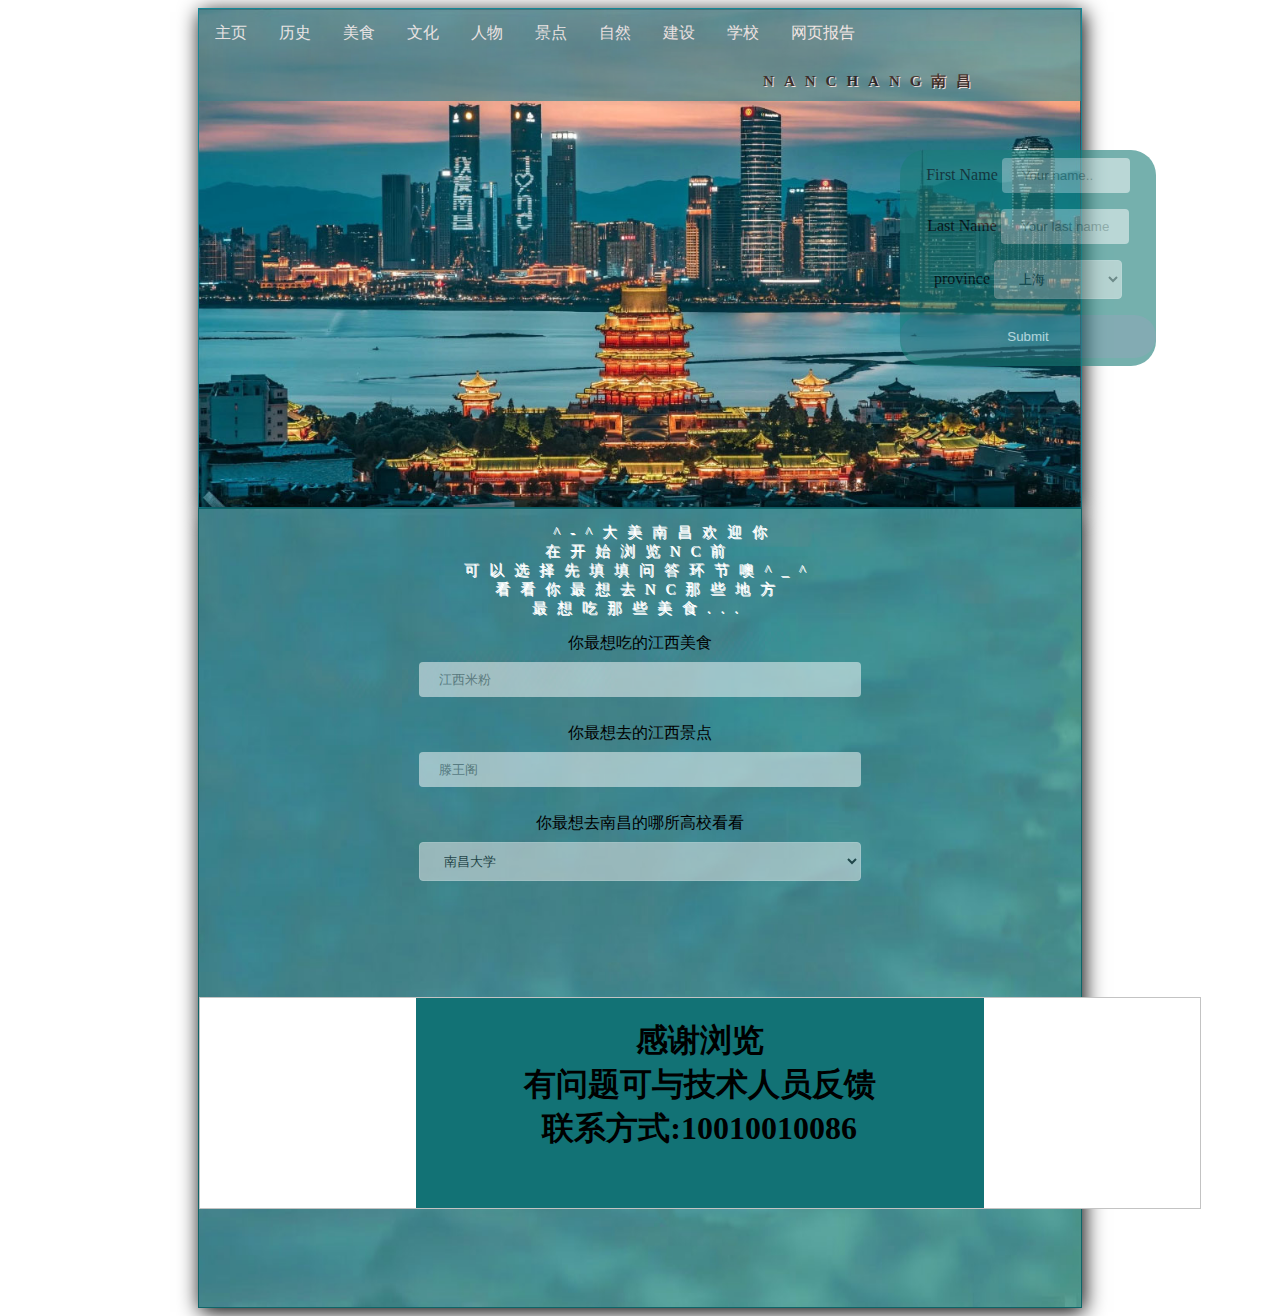
<file: index.html>
<!DOCTYPE html>
<html>
<head>
<meta charset="utf-8">
<title>web大作业</title>
<link href="style.css" type="text/css" rel="stylesheet" />
</head>
<body> 
   
    <div class="head"><!--这部分为网页的头部，包含导航栏，表单，视频，和提升用户交互性的界面-->
        <ul><!--导航栏-->
            <li>
                <a href="#主页">主页</a>
            </li>
            <li>
                <a href="1.html">历史</a>
            </li>
            <li>
                <a href="2.html">美食</a>
            </li>
            <li>
                <div class="dropdown">
                    <a href="3.html" class="dropbtn">文化</a>
                    <div class="dropdown-content">
                         <a href="3.html">文化事业</a>
                         <a href="3.html">科学技术</a>
                         <a href="3.html">宗教</a>
                         <a href="3.html">节庆</a>
                    </div>
                 </div>
            </li>
            <li>
                <a href="4.html">人物</a>
            </li>
            <li>
                <a href="5.html">景点</a>
            </li>
            <li>
                <div class="dropdown">
                    <a href="6.html" class="dropbtn">自然</a>
                    <div class="dropdown-content">
                         <a href="6.html">位置境域</a>
                         <a href="6.html">地貌</a>
                         <a href="6.html">气候</a>
                         <a href="6.html">水文</a>
                         <a href="6.html">水资源</a>
                         <a href="6.html">土地资源</a>
                         <a href="6.html">生物资源</a>
                         <a href="6.html">矿产资源</a>
                    </div>
                 </div>
            </li>
            <li>
                <div class="dropdown">
                    <a href="7.html" class="dropbtn">建设</a>
                    <div class="dropdown-content">
                         <a href="7.html">经济</a>
                         <a href="7.html">公路</a>
                         <a href="7.html">航运</a>
                         <a href="7.html">航空</a>
                         <a href="7.html">公共交通</a>
                         <a href="7.html">医疗资源</a>
                         <a href="7.html">通信传媒</a>
                         <a href="7.html">社会保障</a>
                         <a href="7.html">社会福利</a>
                    </div>
                 </div>
            </li>
            <li>
                <div class="dropdown">
                   <a href="8.html" class="dropbtn">学校</a>
                   <div class="dropdown-content">
                        <a href="8.html">教育事业</a>
                        <a href="8.html">文化事业</a>
                   </div>
                </div>
            </li>
            <li>
                <a href="9.html">网页报告</a>
            </li>
                <h1 class="h1">NANCHANG南昌</h1>
        </ul>
        <div class="div111"><!--表单-->
            <form action="/action_page.php">
              <label for="fname">First Name</label>
              <input type="text" id="fname" name="firstname" placeholder="Your name..">
              <br>
              <label for="lname">Last Name</label>
              <input type="text" id="lname" name="lastname" placeholder="Your last name..">
              <br>
              <label for="province">province</label>
              <select id="province" name="province">
                <option value="shanghai">上海</option>
                <option value="beijin">北京</option>
                <option value="jiangxi">江西</option>
                <option value="hubei">湖北</option>
                <option value="hunan">湖南</option>
                <option value="guangzhou">广州</option>
              </select>
            
              <input type="submit" value="Submit">
            </form>
        </div>
    </div>
    <div class="div"><!--视频-->
        <div>
            
        </div>
        <div class="div1" class="flex-container"><!--交互性表单-->
            <div class="div1.1">
                <p class="p1">^-^大美南昌欢迎你<br>在开始浏览NC前<br>可以选择先填填问答环节噢^_^<br>看看你最想去NC那些地方<br>最想吃那些美食...</p>
                <form style="width:100%;text-align:center">
                    <label for="fname">你最想吃的江西美食</label><br>
                    <input type="text" id="fname" name="fname" placeholder="江西米粉"><br><br>
                    <label for="lname">你最想去的江西景点</label><br>
                    <input type="text" id="lname" name="lname" placeholder="滕王阁"><br><br>
                    <label for="tname">你最想去南昌的哪所高校看看</label><br>
                        <select id="大学" name="大学">
                            <option value="南昌大学">南昌大学</option>
                            <option value="江西财经大学">江西财经大学</option>
                            <option value="江西师范大学">江西师范大学</option>
                            <option value="江西科技师范大学">江西科技师范大学</option>
                            <option value="南昌航空航天大学">南昌航空航天大学</option>
                            <option value="江西理工大学">江西理工大学</option>
                            <option value="华东交通大学">华东交通大学</option>
                            <option value="江西理工大学">江西理工大学</option>
                            <option value="...">...</option>
                        </select>
                </form>
            </div>
        </div>
        <br><br><br>
        <br><br><br>
        <div id="main"><!--这里是网页的尾部,也是结束部分,包含一些文字信息,主要运用了动画技术-->
            <div style="background-color:rgb(255, 255, 255);"></div>
            <div style="background-color:rgb(18, 114, 117);" id="myBlueDiv"><h1 style="text-align: center;">感谢浏览<br>有问题可与技术人员反馈<br>联系方式:10010010086</h1></div>
            <div style="background-color:rgb(255, 255, 255);"></div>
          </div>
    </div>
</body>
</html>
</file>
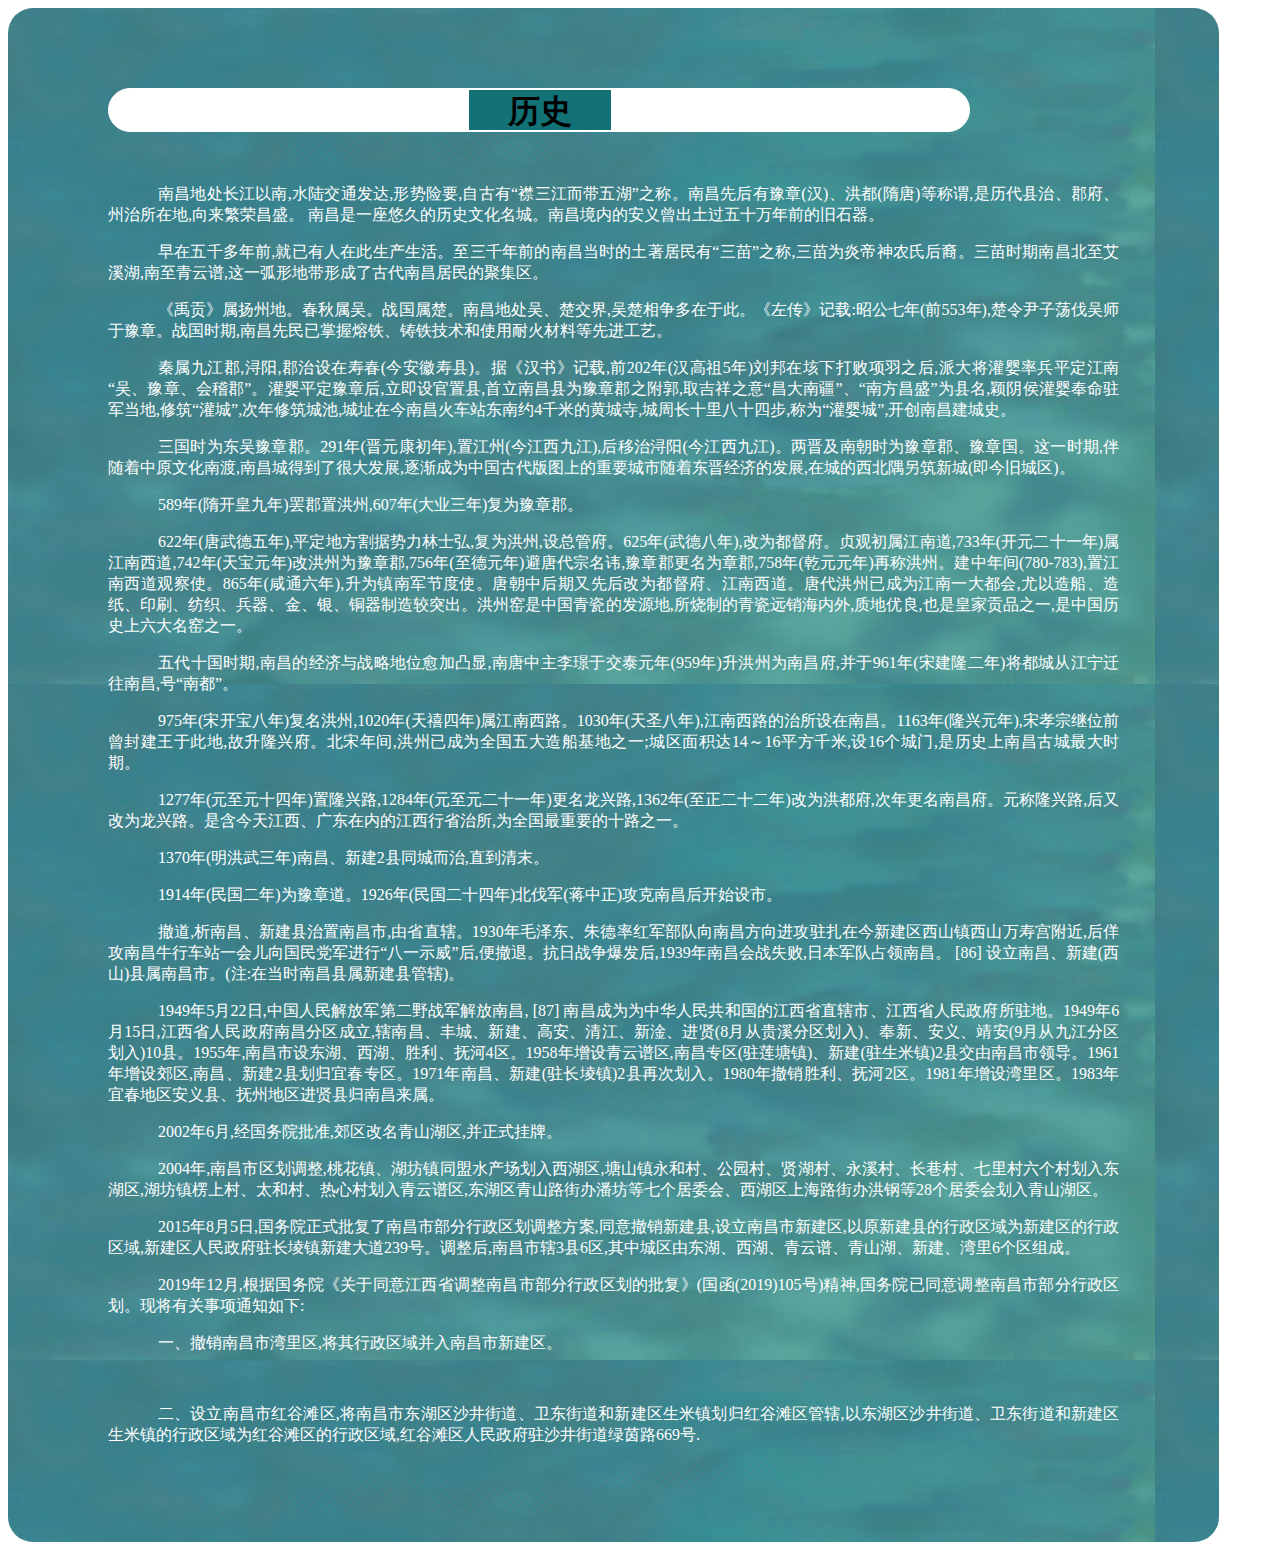
<file: 1.html>
<!DOCTYPE html>
<html lang="en">
<head>
    <meta charset="UTF-8">
    <meta http-equiv="X-UA-Compatible" content="IE=edge">
    <meta name="viewport" content="width=device-width, initial-scale=1.0">
    <title>历史</title>
    <link href="style.css" type="text/css" rel="stylesheet" />
    <style>
       .div2{
        border:2000px;
    padding:80px 100px; 
    width:80%;
    border-radius:25px;
        background-image: url("img.1.jpg");
       }
    </style>
</head>
<body>

    <div class="div2"><!--这部分开始为网页主要内容,主要介绍南昌,其中运用了动画,边框,浮动,阴影,文本效果,弹性盒子,定位等技术-->
        <a id="历史"></a><!--本小标题采取了动画效果-->
        <div class="h11">
            <div id="lj">
                <div style="background-color:rgb(255, 255, 255);"></div>
                <div style="background-color:rgb(18, 114, 117);" id="myBlueDiv"><h1 class="h111" style="text-align: center;">历史</h1></div>
                <div style="background-color:rgb(255, 255, 255);"></div>
            </div>
        </div><br><br>
        <p>南昌地处长江以南,水陆交通发达,形势险要,自古有“襟三江而带五湖”之称。南昌先后有豫章(汉)、洪都(隋唐)等称谓,是历代县治、郡府、州治所在地,向来繁荣昌盛。
            南昌是一座悠久的历史文化名城。南昌境内的安义曾出土过五十万年前的旧石器。
        </p>
        <p>
            早在五千多年前,就已有人在此生产生活。至三千年前的南昌当时的土著居民有“三苗”之称,三苗为炎帝神农氏后裔。三苗时期南昌北至艾溪湖,南至青云谱,这一弧形地带形成了古代南昌居民的聚集区。
        </p>
        <p>
            《禹贡》属扬州地。春秋属吴。战国属楚。南昌地处吴、楚交界,吴楚相争多在于此。《左传》记载:昭公七年(前553年),楚令尹子荡伐吴师于豫章。战国时期,南昌先民已掌握熔铁、铸铁技术和使用耐火材料等先进工艺。
        </p>
        <p>
            秦属九江郡,浔阳,郡治设在寿春(今安徽寿县)。据《汉书》记载,前202年(汉高祖5年)刘邦在垓下打败项羽之后,派大将灌婴率兵平定江南“吴、豫章、会稽郡”。灌婴平定豫章后,立即设官置县,首立南昌县为豫章郡之附郭,取吉祥之意“昌大南疆”、“南方昌盛”为县名,颖阴侯灌婴奉命驻军当地,修筑“灌城”,次年修筑城池,城址在今南昌火车站东南约4千米的黄城寺,城周长十里八十四步,称为“灌婴城”,开创南昌建城史。
        </p>
        <p>
            三国时为东吴豫章郡。291年(晋元康初年),置江州(今江西九江),后移治浔阳(今江西九江)。两晋及南朝时为豫章郡、豫章国。这一时期,伴随着中原文化南渡,南昌城得到了很大发展,逐渐成为中国古代版图上的重要城市随着东晋经济的发展,在城的西北隅另筑新城(即今旧城区)。
        </p>
        <p>
            589年(隋开皇九年)罢郡置洪州,607年(大业三年)复为豫章郡。
        </p>
        <p>
            622年(唐武德五年),平定地方割据势力林士弘,复为洪州,设总管府。625年(武德八年),改为都督府。贞观初属江南道,733年(开元二十一年)属江南西道,742年(天宝元年)改洪州为豫章郡,756年(至德元年)避唐代宗名讳,豫章郡更名为章郡,758年(乾元元年)再称洪州。建中年间(780-783),置江南西道观察使。865年(咸通六年),升为镇南军节度使。唐朝中后期又先后改为都督府、江南西道。唐代洪州已成为江南一大都会,尤以造船、造纸、印刷、纺织、兵器、金、银、铜器制造较突出。洪州窑是中国青瓷的发源地,所烧制的青瓷远销海内外,质地优良,也是皇家贡品之一,是中国历史上六大名窑之一。
        </p>
        <p>
            五代十国时期,南昌的经济与战略地位愈加凸显,南唐中主李璟于交泰元年(959年)升洪州为南昌府,并于961年(宋建隆二年)将都城从江宁迁往南昌,号“南都”。
        </p>
        <p>
            975年(宋开宝八年)复名洪州,1020年(天禧四年)属江南西路。1030年(天圣八年),江南西路的治所设在南昌。1163年(隆兴元年),宋孝宗继位前曾封建王于此地,故升隆兴府。北宋年间,洪州已成为全国五大造船基地之一;城区面积达14～16平方千米,设16个城门,是历史上南昌古城最大时期。
        </p>
        <p>
            1277年(元至元十四年)置隆兴路,1284年(元至元二十一年)更名龙兴路,1362年(至正二十二年)改为洪都府,次年更名南昌府。元称隆兴路,后又改为龙兴路。是含今天江西、广东在内的江西行省治所,为全国最重要的十路之一。
        </p>
        <p>
            1370年(明洪武三年)南昌、新建2县同城而治,直到清末。
        </p>
        <p>
            1914年(民国二年)为豫章道。1926年(民国二十四年)北伐军(蒋中正)攻克南昌后开始设市。
        </p>
        <p>
            撤道,析南昌、新建县治置南昌市,由省直辖。1930年毛泽东、朱德率红军部队向南昌方向进攻驻扎在今新建区西山镇西山万寿宫附近,后佯攻南昌牛行车站一会儿向国民党军进行“八一示威”后,便撤退。抗日战争爆发后,1939年南昌会战失败,日本军队占领南昌。 [86]  设立南昌、新建(西山)县属南昌市。(注:在当时南昌县属新建县管辖)。
        </p>
        <p>
            1949年5月22日,中国人民解放军第二野战军解放南昌, [87]  南昌成为为中华人民共和国的江西省直辖市、江西省人民政府所驻地。1949年6月15日,江西省人民政府南昌分区成立,辖南昌、丰城、新建、高安、清江、新淦、进贤(8月从贵溪分区划入)、奉新、安义、靖安(9月从九江分区划入)10县。1955年,南昌市设东湖、西湖、胜利、抚河4区。1958年增设青云谱区,南昌专区(驻莲塘镇)、新建(驻生米镇)2县交由南昌市领导。1961年增设郊区,南昌、新建2县划归宜春专区。1971年南昌、新建(驻长堎镇)2县再次划入。1980年撤销胜利、抚河2区。1981年增设湾里区。1983年宜春地区安义县、抚州地区进贤县归南昌来属。
        </p>
        <p>
            2002年6月,经国务院批准,郊区改名青山湖区,并正式挂牌。
        </p>
        <p>
            2004年,南昌市区划调整,桃花镇、湖坊镇同盟水产场划入西湖区,塘山镇永和村、公园村、贤湖村、永溪村、长巷村、七里村六个村划入东湖区,湖坊镇楞上村、太和村、热心村划入青云谱区,东湖区青山路街办潘坊等七个居委会、西湖区上海路街办洪钢等28个居委会划入青山湖区。
        </p>
        <p>
            2015年8月5日,国务院正式批复了南昌市部分行政区划调整方案,同意撤销新建县,设立南昌市新建区,以原新建县的行政区域为新建区的行政区域,新建区人民政府驻长堎镇新建大道239号。调整后,南昌市辖3县6区,其中城区由东湖、西湖、青云谱、青山湖、新建、湾里6个区组成。
        </p>
        <p>
            2019年12月,根据国务院《关于同意江西省调整南昌市部分行政区划的批复》(国函(2019)105号)精神,国务院已同意调整南昌市部分行政区划。现将有关事项通知如下:
        </p>
        <p>
            一、撤销南昌市湾里区,将其行政区域并入南昌市新建区。
        </p><br>
        <p>
            二、设立南昌市红谷滩区,将南昌市东湖区沙井街道、卫东街道和新建区生米镇划归红谷滩区管辖,以东湖区沙井街道、卫东街道和新建区生米镇的行政区域为红谷滩区的行政区域,红谷滩区人民政府驻沙井街道绿茵路669号.
        </p>
    </div>
</body>
</html>
</file>
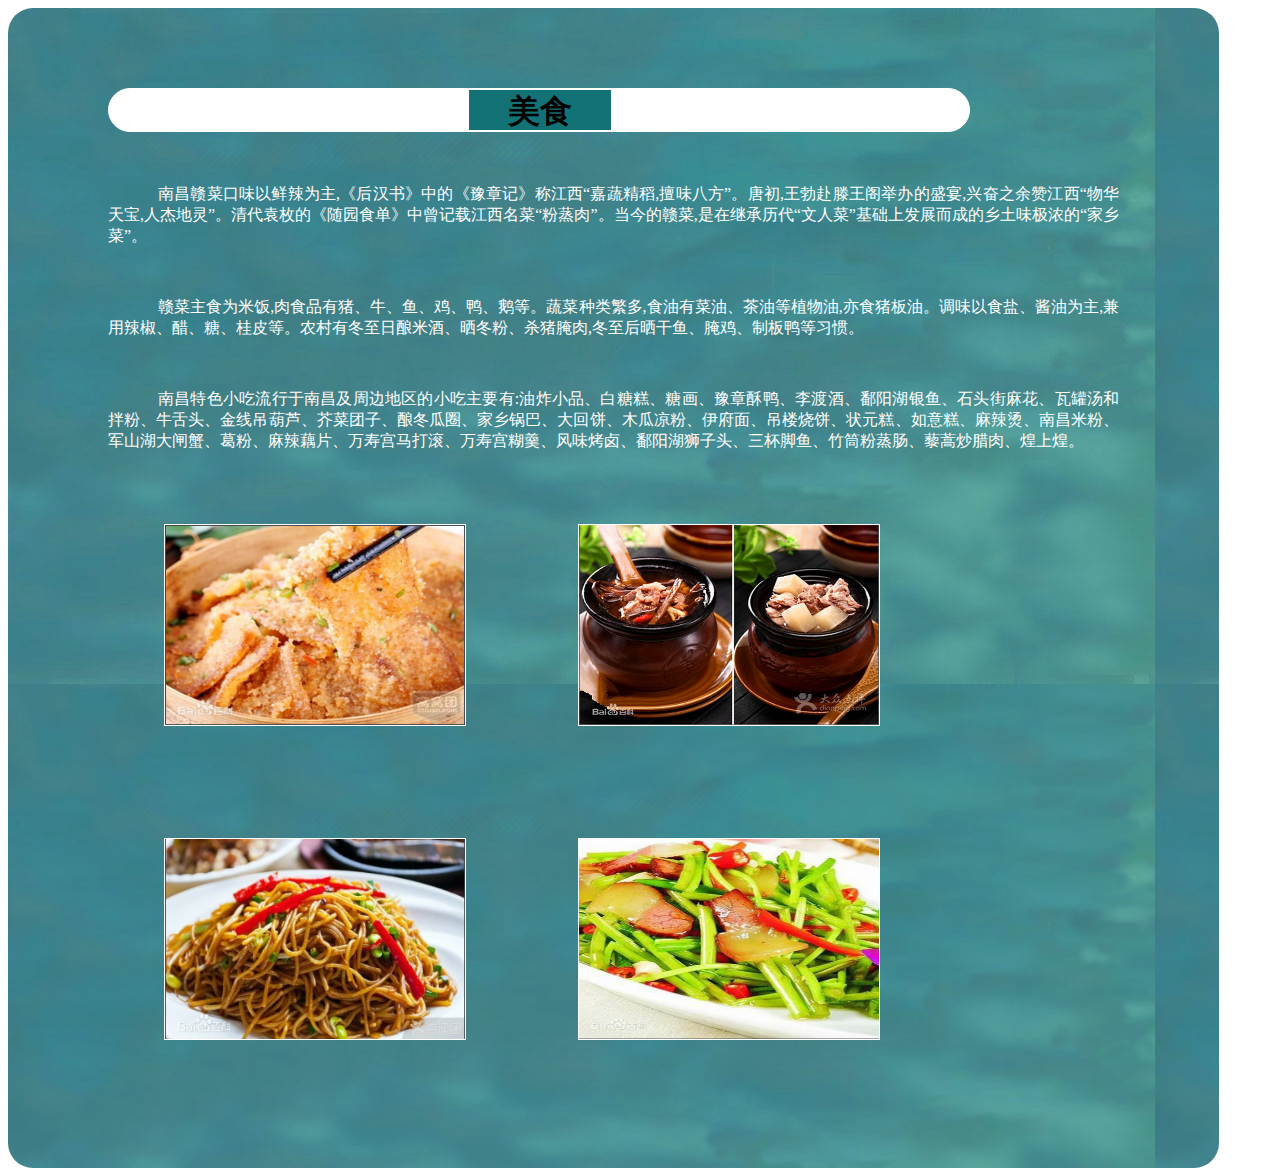
<file: 2.html>
<!DOCTYPE html>
<html lang="en">
<head>
    <meta charset="UTF-8">
    <meta http-equiv="X-UA-Compatible" content="IE=edge">
    <meta name="viewport" content="width=device-width, initial-scale=1.0">
    <title>美食</title>
    <link href="style.css" type="text/css" rel="stylesheet" />
    <style>
        .div3{
    border:2000px;
    padding:80px 100px; 
    width:80%;
    height: 1000px;
    border-radius:25px;
    background-image: url("img.1.jpg");
}
    </style>
</head>
<body>
    <div class="div3">
        <a id="美食"></a>
        <div class="h11">
            <div id="lj">
                <div style="background-color:rgb(255, 255, 255);"></div>
                <div style="background-color:rgb(18, 114, 117);" id="myBlueDiv"><h1 class="h111" style="text-align: center;">美食</h1></div>
                <div style="background-color:rgb(255, 255, 255);"></div>
            </div>
        </div><br><br>
        <p>南昌赣菜口味以鲜辣为主,《后汉书》中的《豫章记》称江西“嘉蔬精稻,擅味八方”。唐初,王勃赴滕王阁举办的盛宴,兴奋之余赞江西“物华天宝,人杰地灵”。清代袁枚的《随园食单》中曾记载江西名菜“粉蒸肉”。当今的赣菜,是在继承历代“文人菜”基础上发展而成的乡土味极浓的“家乡菜”。</p>
        <br>
        <p>赣菜主食为米饭,肉食品有猪、牛、鱼、鸡、鸭、鹅等。蔬菜种类繁多,食油有菜油、茶油等植物油,亦食猪板油。调味以食盐、酱油为主,兼用辣椒、醋、糖、桂皮等。农村有冬至日酿米酒、晒冬粉、杀猪腌肉,冬至后晒干鱼、腌鸡、制板鸭等习惯。</p>
        <br>
        <p>南昌特色小吃流行于南昌及周边地区的小吃主要有:油炸小品、白糖糕、糖画、豫章酥鸭、李渡酒、鄱阳湖银鱼、石头街麻花、瓦罐汤和拌粉、牛舌头、金线吊葫芦、芥菜团子、酿冬瓜圈、家乡锅巴、大回饼、木瓜凉粉、伊府面、吊楼烧饼、状元糕、如意糕、麻辣烫、南昌米粉、军山湖大闸蟹、葛粉、麻辣藕片、万寿宫马打滚、万寿宫糊羹、风味烤卤、鄱阳湖狮子头、三杯脚鱼、竹筒粉蒸肠、藜蒿炒腊肉、煌上煌。</p>
        <div class="img">
            <img src="20210620095914.png" width="300" height="200">
        </div>
        <div class="img">
            <img src="20210620100010.png" width="300" height="200">
        </div>  
        <div class="img">
            <img src="20210620095950.png" width="300" height="200">
        </div>   
        <div class="img"> 
            <img src="20210620095958.png" width="300" height="200">
        </div>
    </div>
</body>
</html>
</file>
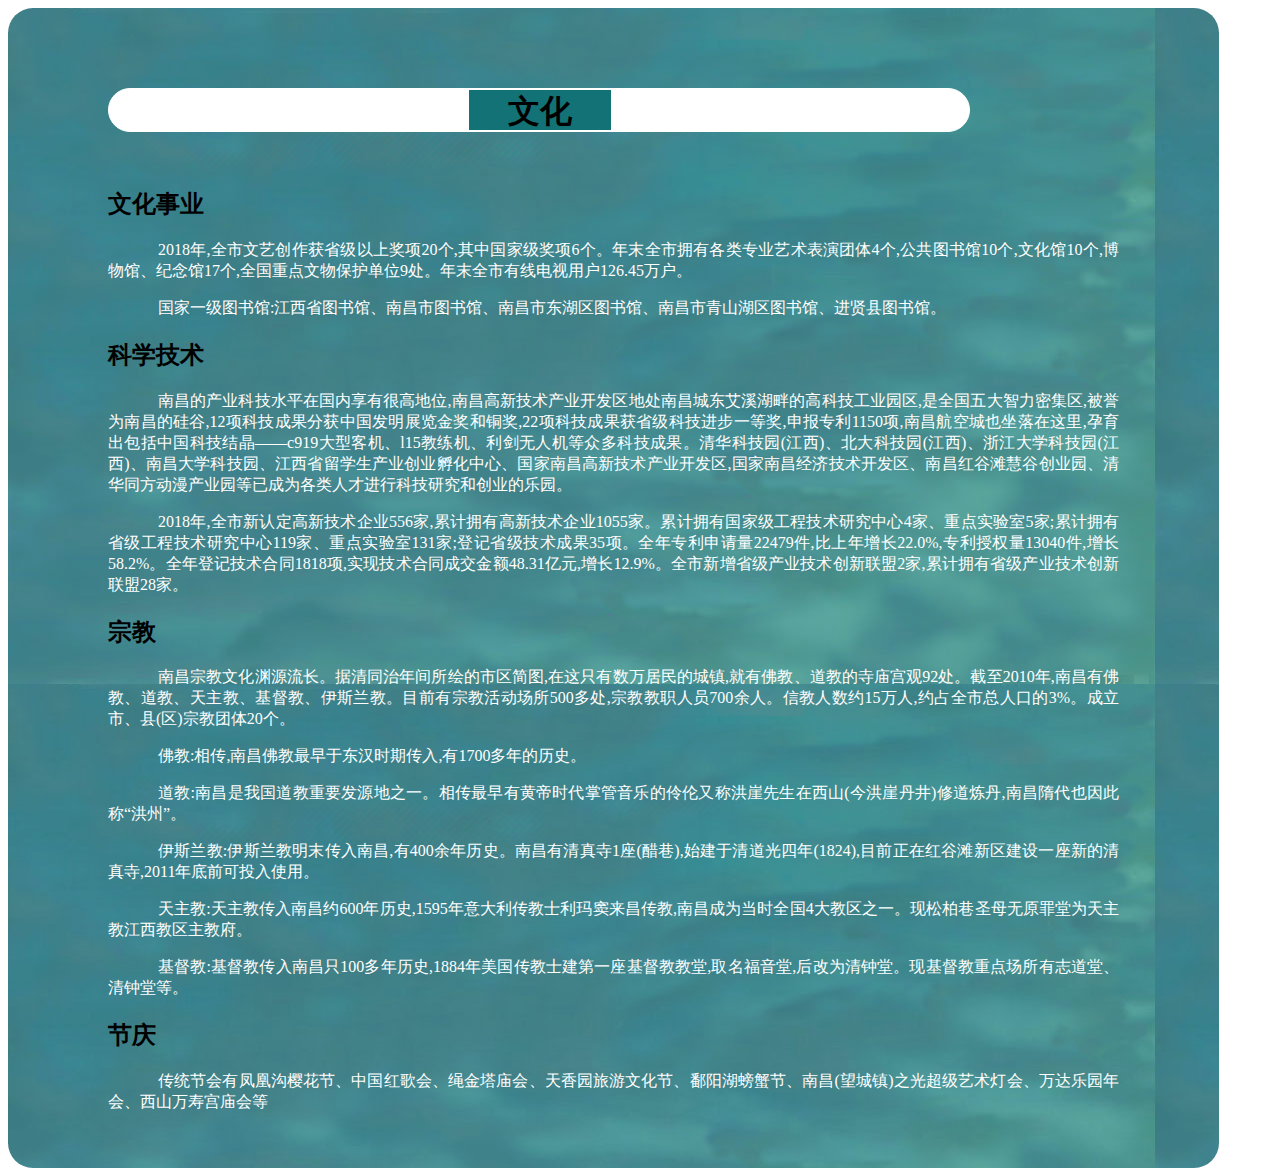
<file: 3.html>
<!DOCTYPE html>
<html lang="en">
<head>
    <meta charset="UTF-8">
    <meta http-equiv="X-UA-Compatible" content="IE=edge">
    <meta name="viewport" content="width=device-width, initial-scale=1.0">
    <title>文化</title>
    <link href="style.css" type="text/css" rel="stylesheet" />
    <style>
        .div4{
    border:2000px;
    padding:80px 100px; 
    width:80%;
    height: 1000px;
    border-radius:25px;
    background-image: url("img.1.jpg");
}
    </style>
</head>
<body>
    <div class="div4">
        <a id="文化"></a>
        <div class="h11">
            <div id="lj">
                <div style="background-color:rgb(255, 255, 255);"></div>
                <div style="background-color:rgb(18, 114, 117);" id="myBlueDiv"><h1 class="h111" style="text-align: center;">文化</h1></div>
                <div style="background-color:rgb(255, 255, 255);"></div>
            </div>
        </div><br><br>
        <a id="文化事业"></a>
        <h2>文化事业</h2>
        <p>2018年,全市文艺创作获省级以上奖项20个,其中国家级奖项6个。年末全市拥有各类专业艺术表演团体4个,公共图书馆10个,文化馆10个,博物馆、纪念馆17个,全国重点文物保护单位9处。年末全市有线电视用户126.45万户。</p>
        <p>国家一级图书馆:江西省图书馆、南昌市图书馆、南昌市东湖区图书馆、南昌市青山湖区图书馆、进贤县图书馆。</p>
        <a id="科学技术"></a>
        <h2>科学技术</h2>
        <p>南昌的产业科技水平在国内享有很高地位,南昌高新技术产业开发区地处南昌城东艾溪湖畔的高科技工业园区,是全国五大智力密集区,被誉为南昌的硅谷,12项科技成果分获中国发明展览金奖和铜奖,22项科技成果获省级科技进步一等奖,申报专利1150项,南昌航空城也坐落在这里,孕育出包括中国科技结晶——c919大型客机、l15教练机、利剑无人机等众多科技成果。清华科技园(江西)、北大科技园(江西)、浙江大学科技园(江西)、南昌大学科技园、江西省留学生产业创业孵化中心、国家南昌高新技术产业开发区,国家南昌经济技术开发区、南昌红谷滩慧谷创业园、清华同方动漫产业园等已成为各类人才进行科技研究和创业的乐园。</p>
        <p>2018年,全市新认定高新技术企业556家,累计拥有高新技术企业1055家。累计拥有国家级工程技术研究中心4家、重点实验室5家;累计拥有省级工程技术研究中心119家、重点实验室131家;登记省级技术成果35项。全年专利申请量22479件,比上年增长22.0%,专利授权量13040件,增长58.2%。全年登记技术合同1818项,实现技术合同成交金额48.31亿元,增长12.9%。全市新增省级产业技术创新联盟2家,累计拥有省级产业技术创新联盟28家。</p>
        <a id="宗教"></a>
        <h2>宗教</h2>
        <p>南昌宗教文化渊源流长。据清同治年间所绘的市区简图,在这只有数万居民的城镇,就有佛教、道教的寺庙宫观92处。截至2010年,南昌有佛教、道教、天主教、基督教、伊斯兰教。目前有宗教活动场所500多处,宗教教职人员700余人。信教人数约15万人,约占全市总人口的3%。成立市、县(区)宗教团体20个。</p>
        <p>佛教:相传,南昌佛教最早于东汉时期传入,有1700多年的历史。</p>
        <p>道教:南昌是我国道教重要发源地之一。相传最早有黄帝时代掌管音乐的伶伦又称洪崖先生在西山(今洪崖丹井)修道炼丹,南昌隋代也因此称“洪州”。</p>
        <p>伊斯兰教:伊斯兰教明末传入南昌,有400余年历史。南昌有清真寺1座(醋巷),始建于清道光四年(1824),目前正在红谷滩新区建设一座新的清真寺,2011年底前可投入使用。</p>
        <p>天主教:天主教传入南昌约600年历史,1595年意大利传教士利玛窦来昌传教,南昌成为当时全国4大教区之一。现松柏巷圣母无原罪堂为天主教江西教区主教府。</p>
        <p>基督教:基督教传入南昌只100多年历史,1884年美国传教士建第一座基督教教堂,取名福音堂,后改为清钟堂。现基督教重点场所有志道堂、清钟堂等。</p>
        <a id="节庆"></a>
        <h2>节庆</h2>
        <p>传统节会有凤凰沟樱花节、中国红歌会、绳金塔庙会、天香园旅游文化节、鄱阳湖螃蟹节、南昌(望城镇)之光超级艺术灯会、万达乐园年会、西山万寿宫庙会等</p>
    </div>
</body>
</html>
</file>
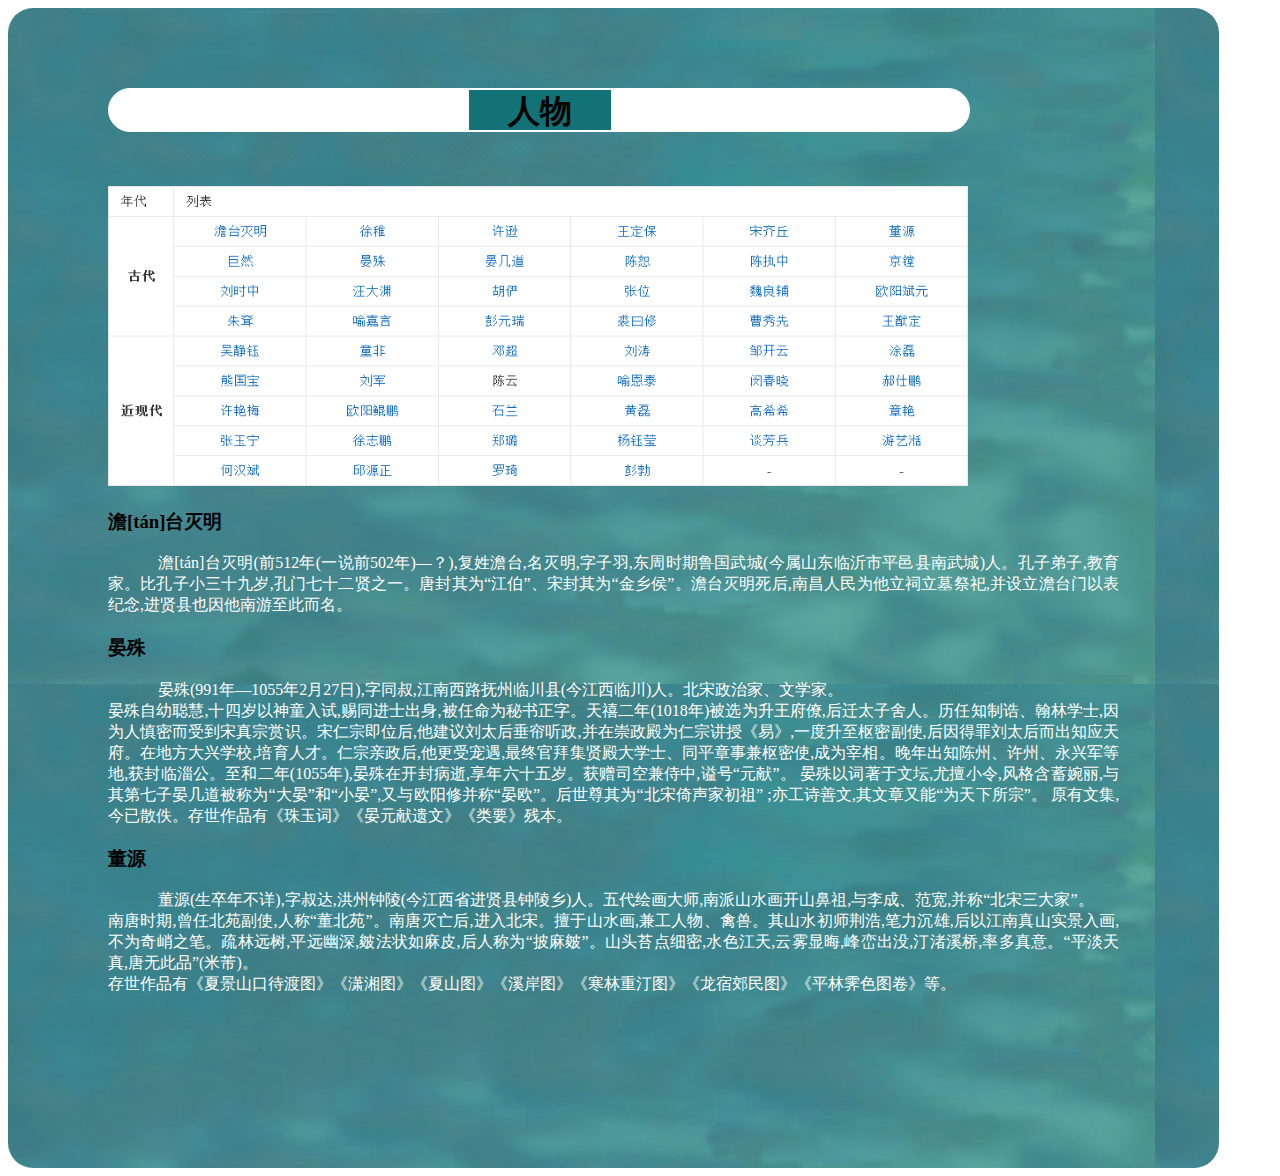
<file: 4.html>
<!DOCTYPE html>
<html lang="en">
<head>
    <meta charset="UTF-8">
    <meta http-equiv="X-UA-Compatible" content="IE=edge">
    <meta name="viewport" content="width=device-width, initial-scale=1.0">
    <title>人物</title>
    <link href="style.css" type="text/css" rel="stylesheet" />
    <style>
        .div5{
    border:2000px;
    padding:80px 100px; 
    width:80%;
    height: 1000px;
    border-radius:25px;
    background-image: url("img.1.jpg");
}

    </style>
</head>
<body>
    <div class="div5">
        <a id="人物"></a>
        <div class="h11">
            <div id="lj">
                <div style="background-color:rgb(255, 255, 255);"></div>
                <div style="background-color:rgb(18, 114, 117);" id="myBlueDiv"><h1 class="h111" style="text-align: center;">人物</h1></div>
                <div style="background-color:rgb(255, 255, 255);"></div>
            </div>
        </div>
        <br><br><br>
        <img src="20210620103816.png" width="860" height="300">
        <h3>澹[tán]台灭明</h3>
        <p>澹[tán]台灭明(前512年(一说前502年)—？),复姓澹台,名灭明,字子羽,东周时期鲁国武城(今属山东临沂市平邑县南武城)人。孔子弟子,教育家。比孔子小三十九岁,孔门七十二贤之一。唐封其为“江伯”、宋封其为“金乡侯”。澹台灭明死后,南昌人民为他立祠立墓祭祀,并设立澹台门以表纪念,进贤县也因他南游至此而名。</p>
        <h3>晏殊</h3>
        <p>
            晏殊(991年—1055年2月27日),字同叔,江南西路抚州临川县(今江西临川)人。北宋政治家、文学家。<br>
            晏殊自幼聪慧,十四岁以神童入试,赐同进士出身,被任命为秘书正字。天禧二年(1018年)被选为升王府僚,后迁太子舍人。历任知制诰、翰林学士,因为人慎密而受到宋真宗赏识。宋仁宗即位后,他建议刘太后垂帘听政,并在崇政殿为仁宗讲授《易》,一度升至枢密副使,后因得罪刘太后而出知应天府。在地方大兴学校,培育人才。仁宗亲政后,他更受宠遇,最终官拜集贤殿大学士、同平章事兼枢密使,成为宰相。晚年出知陈州、许州、永兴军等地,获封临淄公。至和二年(1055年),晏殊在开封病逝,享年六十五岁。获赠司空兼侍中,谥号“元献”。
            晏殊以词著于文坛,尤擅小令,风格含蓄婉丽,与其第七子晏几道被称为“大晏”和“小晏”,又与欧阳修并称“晏欧”。后世尊其为“北宋倚声家初祖” ;亦工诗善文,其文章又能“为天下所宗”。 原有文集,今已散佚。存世作品有《珠玉词》《晏元献遗文》《类要》残本。
            </p>
        <h3>董源</h3>
        <p>董源(生卒年不详),字叔达,洪州钟陵(今江西省进贤县钟陵乡)人。五代绘画大师,南派山水画开山鼻祖,与李成、范宽,并称“北宋三大家”。<br>南唐时期,曾任北苑副使,人称“董北苑”。南唐灭亡后,进入北宋。擅于山水画,兼工人物、禽兽。其山水初师荆浩,笔力沉雄,后以江南真山实景入画,不为奇峭之笔。疏林远树,平远幽深,皴法状如麻皮,后人称为“披麻皴”。山头苔点细密,水色江天,云雾显晦,峰峦出没,汀渚溪桥,率多真意。“平淡天真,唐无此品”(米芾)。<br>存世作品有《夏景山口待渡图》《潇湘图》《夏山图》《溪岸图》《寒林重汀图》《龙宿郊民图》《平林霁色图卷》等。</p>
    </div>
</body>
</html>
</file>
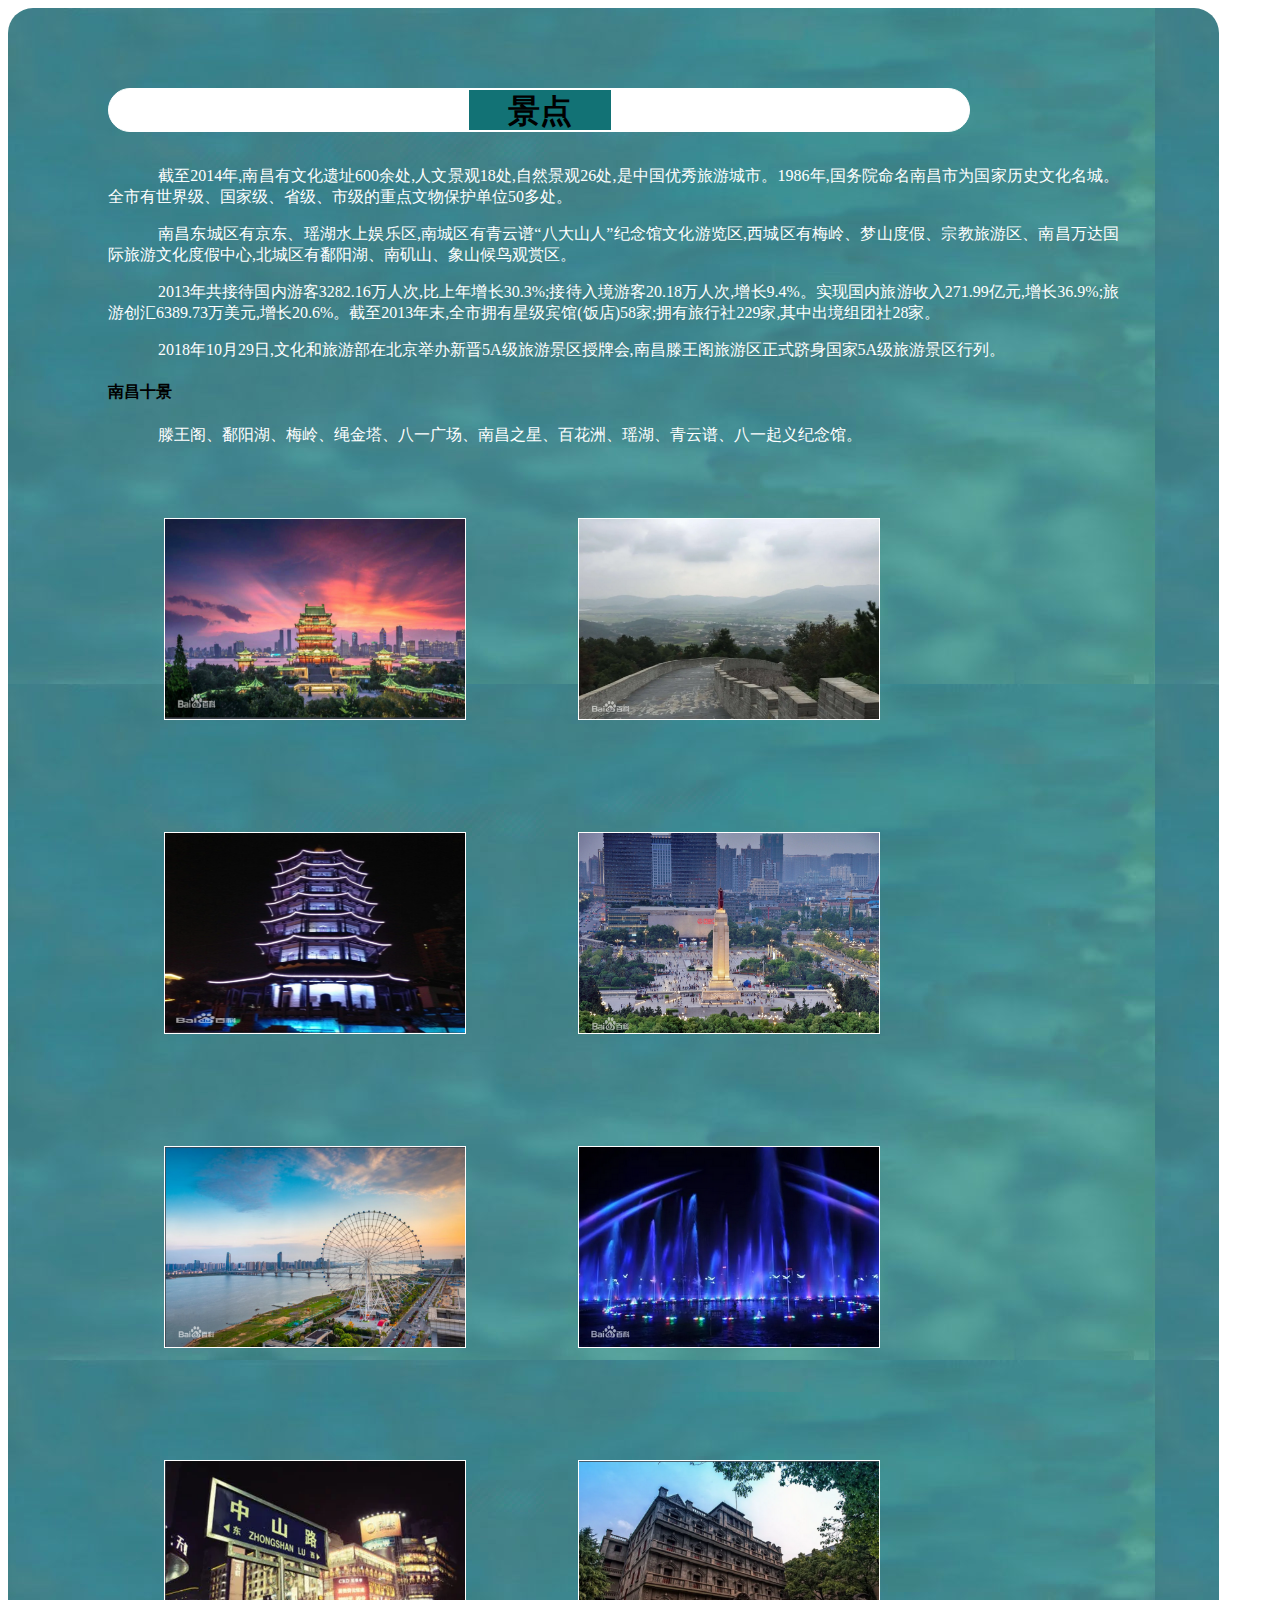
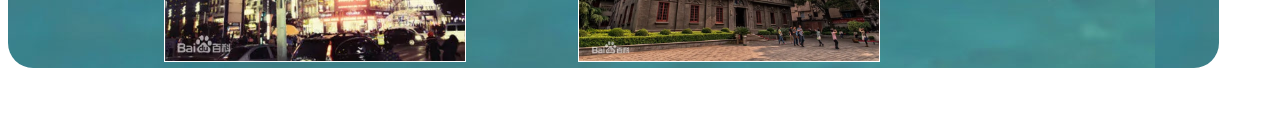
<file: 5.html>
<!DOCTYPE html>
<html lang="en">
<head>
    <meta charset="UTF-8">
    <meta http-equiv="X-UA-Compatible" content="IE=edge">
    <meta name="viewport" content="width=device-width, initial-scale=1.0">
    <title>景点</title>
    <link href="style.css" type="text/css" rel="stylesheet" />
    <style>
        .div6{
    border:2000px;
    padding:80px 100px; 
    width:80%;
    height: 1500px;
    border-radius:25px;
    background-image: url("img.1.jpg");
}
    </style>
</head>
<body>
    <div class="div6">
        <a id="景点"></a>
        <div class="h11">
            <div id="lj">
                <div style="background-color:rgb(255, 255, 255);"></div>
                <div style="background-color:rgb(18, 114, 117);" id="myBlueDiv"><h1 class="h111" style="text-align: center;">景点</h1></div>
                <div style="background-color:rgb(255, 255, 255);"></div>
            </div>
        </div>
        <br>
        <p>截至2014年,南昌有文化遗址600余处,人文景观18处,自然景观26处,是中国优秀旅游城市。1986年,国务院命名南昌市为国家历史文化名城。 全市有世界级、国家级、省级、市级的重点文物保护单位50多处。</p>
        <p>南昌东城区有京东、瑶湖水上娱乐区,南城区有青云谱“八大山人”纪念馆文化游览区,西城区有梅岭、梦山度假、宗教旅游区、南昌万达国际旅游文化度假中心,北城区有鄱阳湖、南矶山、象山候鸟观赏区。</p>
        <p>2013年共接待国内游客3282.16万人次,比上年增长30.3%;接待入境游客20.18万人次,增长9.4%。实现国内旅游收入271.99亿元,增长36.9%;旅游创汇6389.73万美元,增长20.6%。截至2013年末,全市拥有星级宾馆(饭店)58家;拥有旅行社229家,其中出境组团社28家。</p>
        <p>2018年10月29日,文化和旅游部在北京举办新晋5A级旅游景区授牌会,南昌滕王阁旅游区正式跻身国家5A级旅游景区行列。</p>
        <h4>南昌十景</h4>
        <p>滕王阁、鄱阳湖、梅岭、绳金塔、八一广场、南昌之星、百花洲、瑶湖、青云谱、八一起义纪念馆。</p>
        <div class="img">
            <img src="20210620105633.png" width="300" height="200">
        </div>
        <div class="img">
            <img src="20210620105816.png" width="300" height="200">
        </div>  
        <div class="img">
            <img src="20210620105913.png" width="300" height="200">
        </div>   
        <div class="img"> 
            <img src="20210620110055.png" width="300" height="200">
        </div>
        <div class="img">
            <img src="20210620110312.png" width="300" height="200">
        </div>
        <div class="img">
            <img src="20210620110504.png" width="300" height="200">
        </div>  
        <div class="img">
            <img src="20210620110553.png" width="300" height="200">
        </div>   
        <div class="img"> 
            <img src="20210620110632.png" width="300" height="200">
        </div>
    </div>
</body>
</html>
</file>
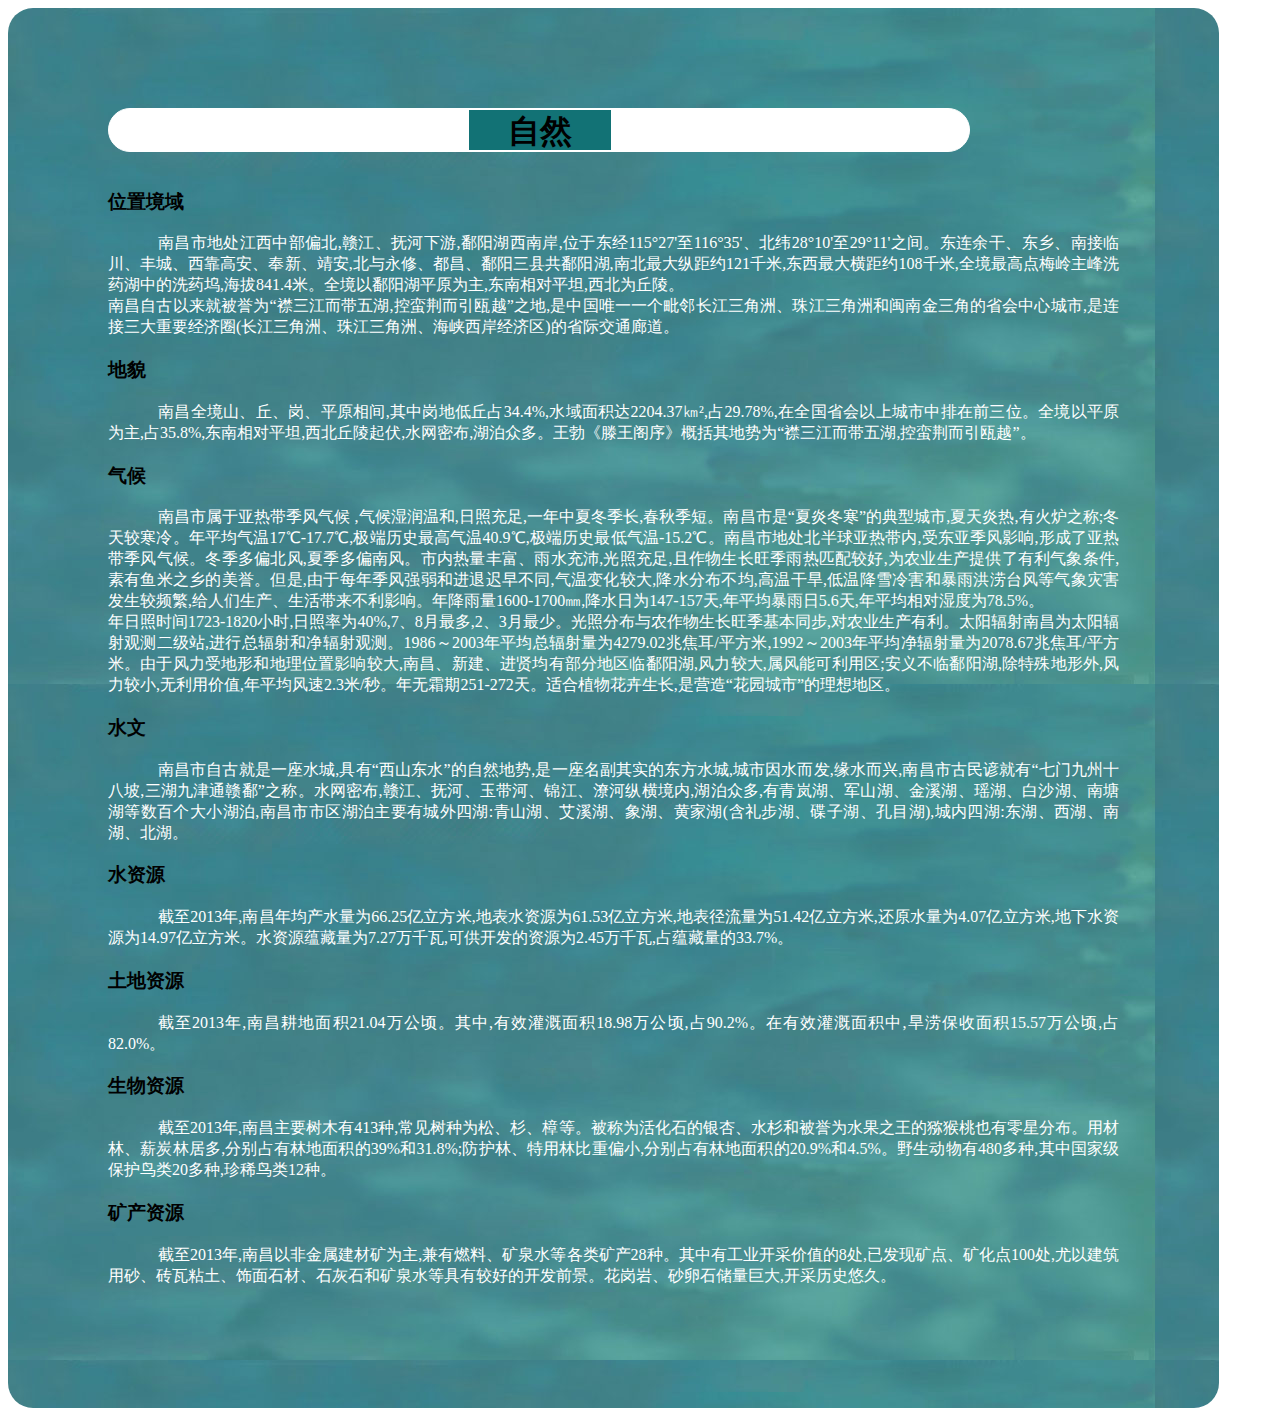
<file: 6.html>
<!DOCTYPE html>
<html lang="en">
<head>
    <meta charset="UTF-8">
    <meta http-equiv="X-UA-Compatible" content="IE=edge">
    <meta name="viewport" content="width=device-width, initial-scale=1.0">
    <title>自然</title>
    <link href="style.css" type="text/css" rel="stylesheet" />
    <style>
        .div7{
    border:2000px;
    padding:100px 100px; 
    width:80%;
    height: 1200px;
    border-radius:25px;
    background-image: url("img.1.jpg");
}
    </style>
</head>
<body>
    <div class="div7">
        <a id="自然"></a>
        <div class="h11">
            <div id="lj">
                <div style="background-color:rgb(255, 255, 255);"></div>
                <div style="background-color:rgb(18, 114, 117);" id="myBlueDiv"><h1 class="h111" style="text-align: center;">自然</h1></div>
                <div style="background-color:rgb(255, 255, 255);"></div>
            </div>
        </div>
        <br>
        <a id="位置境域"></a>
        <h3>位置境域</h3>
        <p>
            南昌市地处江西中部偏北,赣江、抚河下游,鄱阳湖西南岸,位于东经115°27'至116°35'、北纬28°10'至29°11'之间。东连余干、东乡、南接临川、丰城、西靠高安、奉新、靖安,北与永修、都昌、鄱阳三县共鄱阳湖,南北最大纵距约121千米,东西最大横距约108千米,全境最高点梅岭主峰洗药湖中的洗药坞,海拔841.4米。全境以鄱阳湖平原为主,东南相对平坦,西北为丘陵。
            <br>
            南昌自古以来就被誉为“襟三江而带五湖,控蛮荆而引瓯越”之地,是中国唯一一个毗邻长江三角洲、珠江三角洲和闽南金三角的省会中心城市,是连接三大重要经济圈(长江三角洲、珠江三角洲、海峡西岸经济区)的省际交通廊道。
        </p>
        <a id="地貌"></a>
        <h3>地貌</h3>
        <p>南昌全境山、丘、岗、平原相间,其中岗地低丘占34.4%,水域面积达2204.37㎞²,占29.78%,在全国省会以上城市中排在前三位。全境以平原为主,占35.8%,东南相对平坦,西北丘陵起伏,水网密布,湖泊众多。王勃《滕王阁序》概括其地势为“襟三江而带五湖,控蛮荆而引瓯越”。</p>
        <a id="气候"></a>
        <h3>气候</h3>
        <p>
            南昌市属于亚热带季风气候 ,气候湿润温和,日照充足,一年中夏冬季长,春秋季短。南昌市是“夏炎冬寒”的典型城市,夏天炎热,有火炉之称;冬天较寒冷。年平均气温17℃-17.7℃,极端历史最高气温40.9℃,极端历史最低气温-15.2℃。南昌市地处北半球亚热带内,受东亚季风影响,形成了亚热带季风气候。冬季多偏北风,夏季多偏南风。市内热量丰富、雨水充沛,光照充足,且作物生长旺季雨热匹配较好,为农业生产提供了有利气象条件,素有鱼米之乡的美誉。但是,由于每年季风强弱和进退迟早不同,气温变化较大,降水分布不均,高温干旱,低温降雪冷害和暴雨洪涝台风等气象灾害发生较频繁,给人们生产、生活带来不利影响。年降雨量1600-1700㎜,降水日为147-157天,年平均暴雨日5.6天,年平均相对湿度为78.5%。
            <br>
            年日照时间1723-1820小时,日照率为40%,7、8月最多,2、3月最少。光照分布与农作物生长旺季基本同步,对农业生产有利。太阳辐射南昌为太阳辐射观测二级站,进行总辐射和净辐射观测。1986～2003年平均总辐射量为4279.02兆焦耳/平方米,1992～2003年平均净辐射量为2078.67兆焦耳/平方米。由于风力受地形和地理位置影响较大,南昌、新建、进贤均有部分地区临鄱阳湖,风力较大,属风能可利用区;安义不临鄱阳湖,除特殊地形外,风力较小,无利用价值,年平均风速2.3米/秒。年无霜期251-272天。适合植物花卉生长,是营造“花园城市”的理想地区。
        </p>
        <a id="水文"></a>
        <h3>水文</h3>
        <p>南昌市自古就是一座水城,具有“西山东水”的自然地势,是一座名副其实的东方水城,城市因水而发,缘水而兴,南昌市古民谚就有“七门九州十八坡,三湖九津通赣鄱”之称。水网密布,赣江、抚河、玉带河、锦江、潦河纵横境内,湖泊众多,有青岚湖、军山湖、金溪湖、瑶湖、白沙湖、南塘湖等数百个大小湖泊,南昌市市区湖泊主要有城外四湖:青山湖、艾溪湖、象湖、黄家湖(含礼步湖、碟子湖、孔目湖),城内四湖:东湖、西湖、南湖、北湖。</p>
        <a id="水资源"></a>
        <h3>水资源</h3>
        <p>截至2013年,南昌年均产水量为66.25亿立方米,地表水资源为61.53亿立方米,地表径流量为51.42亿立方米,还原水量为4.07亿立方米,地下水资源为14.97亿立方米。水资源蕴藏量为7.27万千瓦,可供开发的资源为2.45万千瓦,占蕴藏量的33.7%。</p>
        <a id="土地资源"></a>
        <h3>土地资源</h3>
        <p>截至2013年,南昌耕地面积21.04万公顷。其中,有效灌溉面积18.98万公顷,占90.2%。在有效灌溉面积中,旱涝保收面积15.57万公顷,占82.0%。</p>
        <a id="生物资源"></a>
        <h3>生物资源</h3>
        <p>截至2013年,南昌主要树木有413种,常见树种为松、杉、樟等。被称为活化石的银杏、水杉和被誉为水果之王的猕猴桃也有零星分布。用材林、薪炭林居多,分别占有林地面积的39%和31.8%;防护林、特用林比重偏小,分别占有林地面积的20.9%和4.5%。野生动物有480多种,其中国家级保护鸟类20多种,珍稀鸟类12种。</p>
        <a id="矿产资源"></a>
        <h3>矿产资源</h3>
        <p>截至2013年,南昌以非金属建材矿为主,兼有燃料、矿泉水等各类矿产28种。其中有工业开采价值的8处,已发现矿点、矿化点100处,尤以建筑用砂、砖瓦粘土、饰面石材、石灰石和矿泉水等具有较好的开发前景。花岗岩、砂卵石储量巨大,开采历史悠久。</p>
   </div>

</body>
</html>
</file>
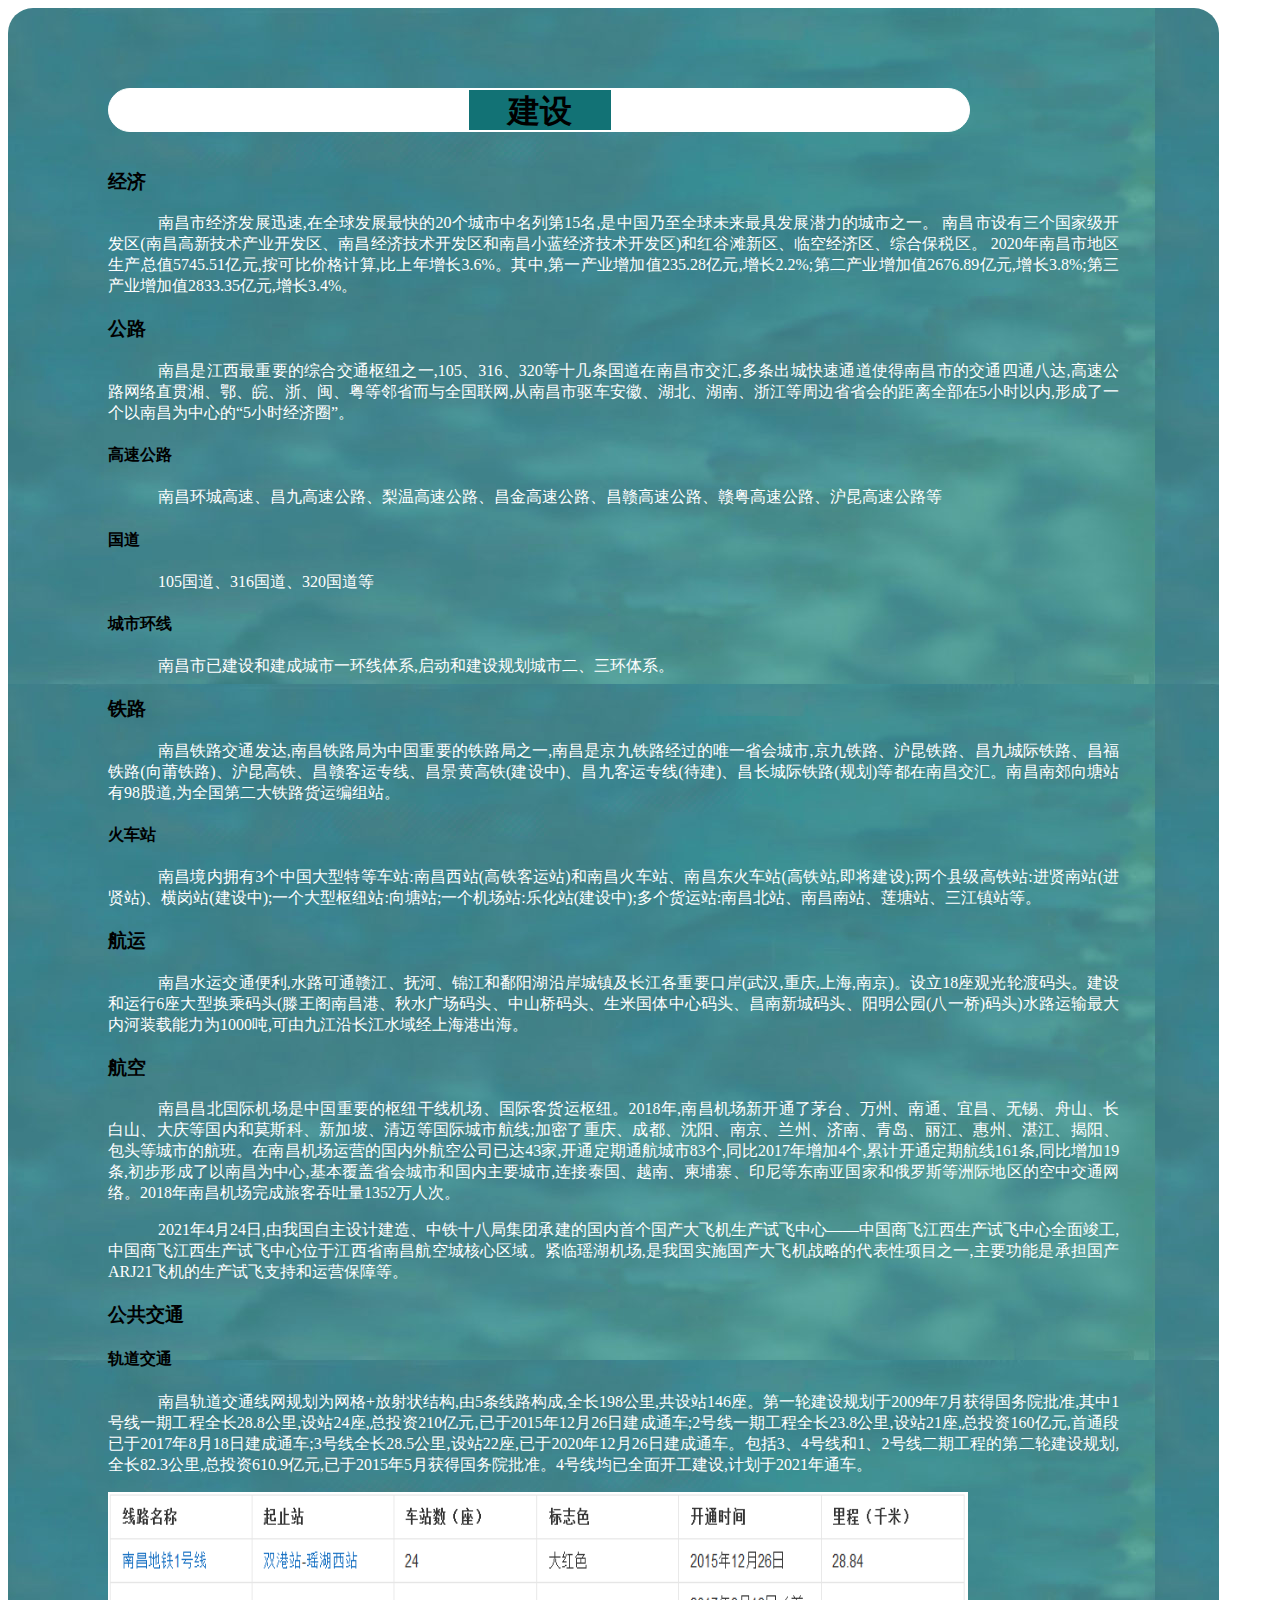
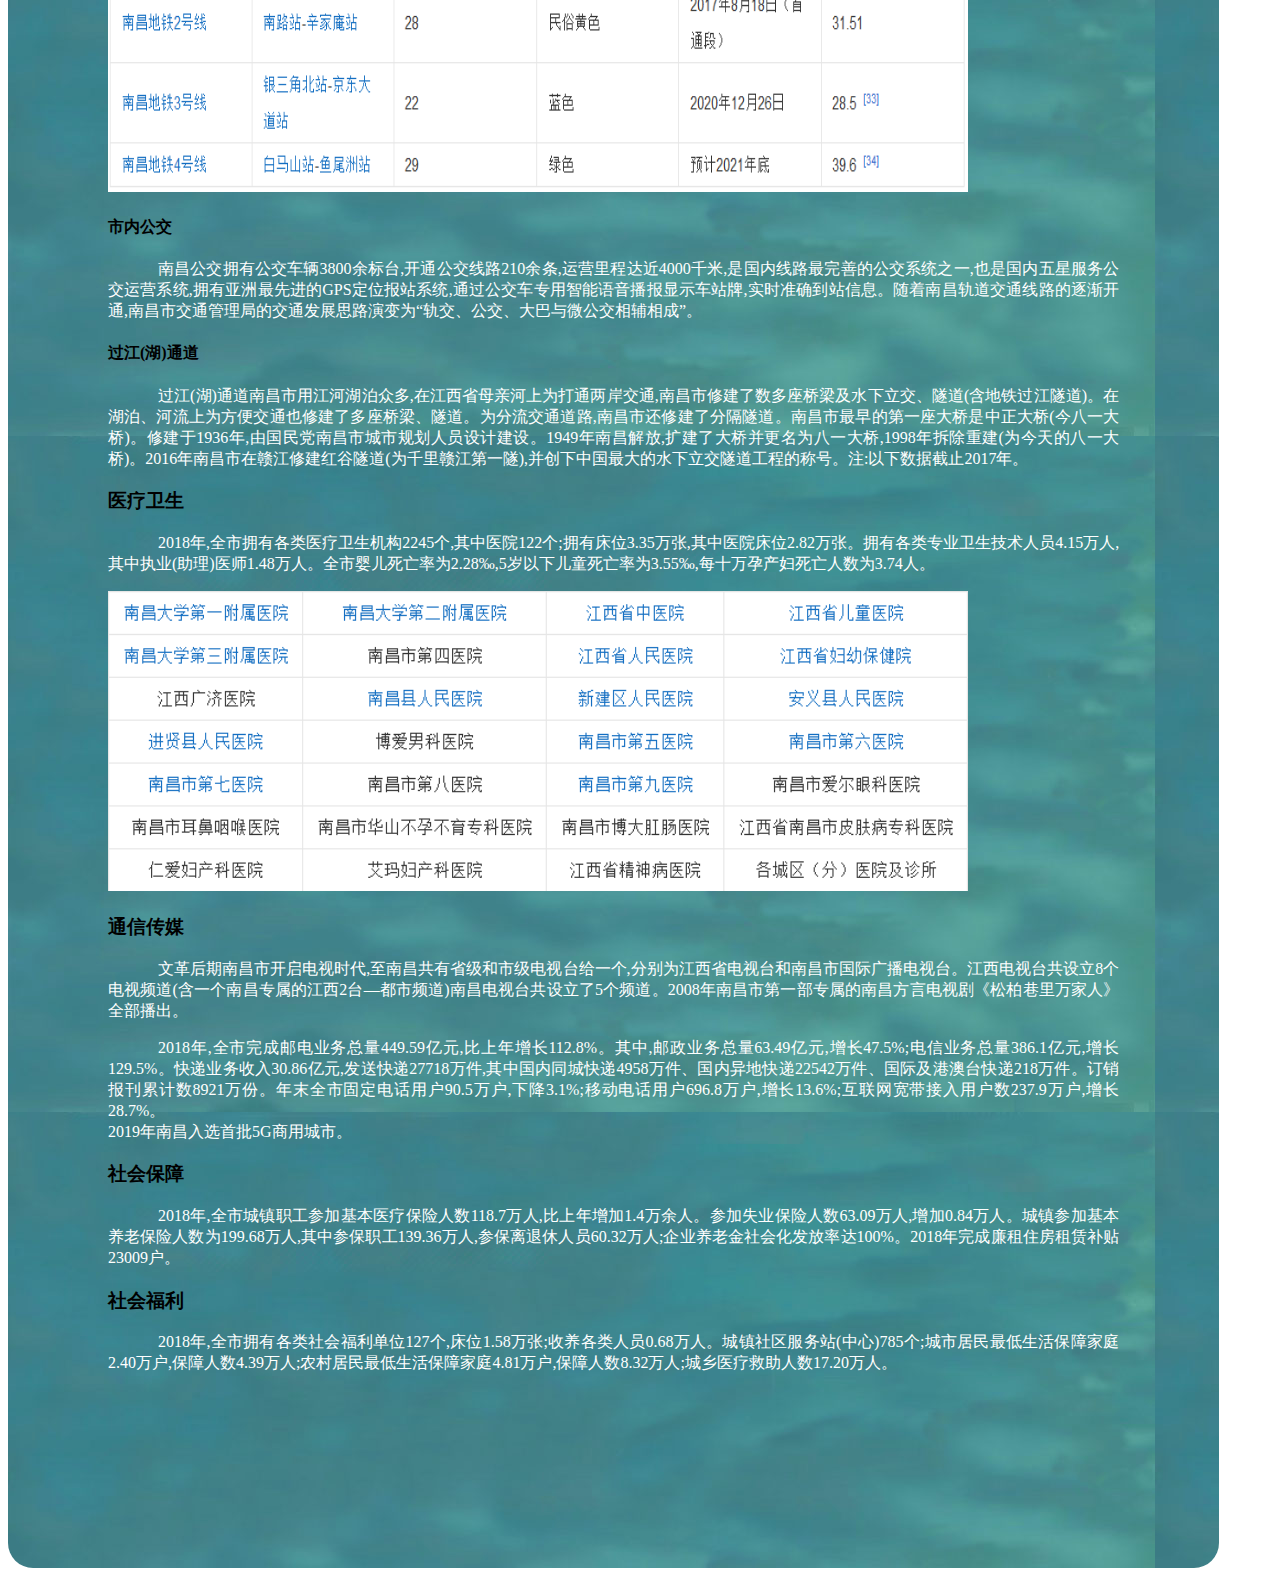
<file: 7.html>
<!DOCTYPE html>
<html lang="en">
<head>
    <meta charset="UTF-8">
    <meta http-equiv="X-UA-Compatible" content="IE=edge">
    <meta name="viewport" content="width=device-width, initial-scale=1.0">
    <title>建设</title>
    <link href="style.css" type="text/css" rel="stylesheet" />
    <style>
        .div8{
    border:2000px;
    padding:80px 100px; 
    width:80%;
    height: 3000px;
    border-radius:25px;
    background-image: url("img.1.jpg");
}
    </style>
</head>
<body>
    <div class="div8">
        <a id="建设"></a>
        <div class="h11">
            <div id="lj">
                <div style="background-color:rgb(255, 255, 255);"></div>
                <div style="background-color:rgb(18, 114, 117);" id="myBlueDiv"><h1 class="h111" style="text-align: center;">建设</h1></div>
                <div style="background-color:rgb(255, 255, 255);"></div>
            </div>
        </div>
        <br>
        <a id="经济"></a>
        <h3>经济</h3>
        <p>
            南昌市经济发展迅速,在全球发展最快的20个城市中名列第15名,是中国乃至全球未来最具发展潜力的城市之一。
南昌市设有三个国家级开发区(南昌高新技术产业开发区、南昌经济技术开发区和南昌小蓝经济技术开发区)和红谷滩新区、临空经济区、综合保税区。 
2020年南昌市地区生产总值5745.51亿元,按可比价格计算,比上年增长3.6%。其中,第一产业增加值235.28亿元,增长2.2%;第二产业增加值2676.89亿元,增长3.8%;第三产业增加值2833.35亿元,增长3.4%。
        </p>
        <a id="公路"></a>
        <h3>公路</h3>
        <p>南昌是江西最重要的综合交通枢纽之一,105、316、320等十几条国道在南昌市交汇,多条出城快速通道使得南昌市的交通四通八达,高速公路网络直贯湘、鄂、皖、浙、闽、粤等邻省而与全国联网,从南昌市驱车安徽、湖北、湖南、浙江等周边省省会的距离全部在5小时以内,形成了一个以南昌为中心的“5小时经济圈”。</p>
        <h4>高速公路</h4>
        <p>南昌环城高速、昌九高速公路、梨温高速公路、昌金高速公路、昌赣高速公路、赣粤高速公路、沪昆高速公路等</p>
        <h4>国道</h4>
        <p>105国道、316国道、320国道等</p>
        <h4>城市环线</h4>
        <p>南昌市已建设和建成城市一环线体系,启动和建设规划城市二、三环体系。</p>
        <h3>铁路</h3>
        <p>南昌铁路交通发达,南昌铁路局为中国重要的铁路局之一,南昌是京九铁路经过的唯一省会城市,京九铁路、沪昆铁路、昌九城际铁路、昌福铁路(向莆铁路)、沪昆高铁、昌赣客运专线、昌景黄高铁(建设中)、昌九客运专线(待建)、昌长城际铁路(规划)等都在南昌交汇。南昌南郊向塘站有98股道,为全国第二大铁路货运编组站。</p>
        <h4>火车站</h4>
        <p>南昌境内拥有3个中国大型特等车站:南昌西站(高铁客运站)和南昌火车站、南昌东火车站(高铁站,即将建设);两个县级高铁站:进贤南站(进贤站)、横岗站(建设中);一个大型枢纽站:向塘站;一个机场站:乐化站(建设中);多个货运站:南昌北站、南昌南站、莲塘站、三江镇站等。</p>
        <a id="航运"></a>
        <h3>航运</h3>
        <p>南昌水运交通便利,水路可通赣江、抚河、锦江和鄱阳湖沿岸城镇及长江各重要口岸(武汉,重庆,上海,南京)。设立18座观光轮渡码头。建设和运行6座大型换乘码头(滕王阁南昌港、秋水广场码头、中山桥码头、生米国体中心码头、昌南新城码头、阳明公园(八一桥)码头)水路运输最大内河装载能力为1000吨,可由九江沿长江水域经上海港出海。</p>
        <a id="航空"></a>
        <h3>航空</h3>
        <p>南昌昌北国际机场是中国重要的枢纽干线机场、国际客货运枢纽。2018年,南昌机场新开通了茅台、万州、南通、宜昌、无锡、舟山、长白山、大庆等国内和莫斯科、新加坡、清迈等国际城市航线;加密了重庆、成都、沈阳、南京、兰州、济南、青岛、丽江、惠州、湛江、揭阳、包头等城市的航班。在南昌机场运营的国内外航空公司已达43家,开通定期通航城市83个,同比2017年增加4个,累计开通定期航线161条,同比增加19条,初步形成了以南昌为中心,基本覆盖省会城市和国内主要城市,连接泰国、越南、柬埔寨、印尼等东南亚国家和俄罗斯等洲际地区的空中交通网络。2018年南昌机场完成旅客吞吐量1352万人次。</p>
        <p>2021年4月24日,由我国自主设计建造、中铁十八局集团承建的国内首个国产大飞机生产试飞中心——中国商飞江西生产试飞中心全面竣工,中国商飞江西生产试飞中心位于江西省南昌航空城核心区域。紧临瑶湖机场,是我国实施国产大飞机战略的代表性项目之一,主要功能是承担国产ARJ21飞机的生产试飞支持和运营保障等。</p>
        <a id="公共交通"></a>
        <h3>公共交通</h3>
        <h4>轨道交通</h4>
        <p>南昌轨道交通线网规划为网格+放射状结构,由5条线路构成,全长198公里,共设站146座。第一轮建设规划于2009年7月获得国务院批准,其中1号线一期工程全长28.8公里,设站24座,总投资210亿元,已于2015年12月26日建成通车;2号线一期工程全长23.8公里,设站21座,总投资160亿元,首通段已于2017年8月18日建成通车;3号线全长28.5公里,设站22座,已于2020年12月26日建成通车。包括3、4号线和1、2号线二期工程的第二轮建设规划,全长82.3公里,总投资610.9亿元,已于2015年5月获得国务院批准。4号线均已全面开工建设,计划于2021年通车。</p>
        <img src="20210620113427.png" width="860" height="300">
        <h4>市内公交</h4>
        <p>南昌公交拥有公交车辆3800余标台,开通公交线路210余条,运营里程达近4000千米,是国内线路最完善的公交系统之一,也是国内五星服务公交运营系统,拥有亚洲最先进的GPS定位报站系统,通过公交车专用智能语音播报显示车站牌,实时准确到站信息。随着南昌轨道交通线路的逐渐开通,南昌市交通管理局的交通发展思路演变为“轨交、公交、大巴与微公交相辅相成”。</p>
        <h4>过江(湖)通道</h4>
        <p>过江(湖)通道南昌市用江河湖泊众多,在江西省母亲河上为打通两岸交通,南昌市修建了数多座桥梁及水下立交、隧道(含地铁过江隧道)。在湖泊、河流上为方便交通也修建了多座桥梁、隧道。为分流交通道路,南昌市还修建了分隔隧道。南昌市最早的第一座大桥是中正大桥(今八一大桥)。修建于1936年,由国民党南昌市城市规划人员设计建设。1949年南昌解放,扩建了大桥并更名为八一大桥,1998年拆除重建(为今天的八一大桥)。2016年南昌市在赣江修建红谷隧道(为千里赣江第一隧),并创下中国最大的水下立交隧道工程的称号。注:以下数据截止2017年。</p>
        <a id="医疗卫生"></a>
        <h3>医疗卫生</h3>
        <p>2018年,全市拥有各类医疗卫生机构2245个,其中医院122个;拥有床位3.35万张,其中医院床位2.82万张。拥有各类专业卫生技术人员4.15万人,其中执业(助理)医师1.48万人。全市婴儿死亡率为2.28‰,5岁以下儿童死亡率为3.55‰,每十万孕产妇死亡人数为3.74人。</p>
        <img src="20210620113901.png" width="860" height="300">
        <a id="通信传媒"></a>
        <h3>通信传媒</h3>
        <p>文革后期南昌市开启电视时代,至南昌共有省级和市级电视台给一个,分别为江西省电视台和南昌市国际广播电视台。江西电视台共设立8个电视频道(含一个南昌专属的江西2台—都市频道)南昌电视台共设立了5个频道。2008年南昌市第一部专属的南昌方言电视剧《松柏巷里万家人》全部播出。</p>
        <p>2018年,全市完成邮电业务总量449.59亿元,比上年增长112.8%。其中,邮政业务总量63.49亿元,增长47.5%;电信业务总量386.1亿元,增长129.5%。快递业务收入30.86亿元,发送快递27718万件,其中国内同城快递4958万件、国内异地快递22542万件、国际及港澳台快递218万件。订销报刊累计数8921万份。年末全市固定电话用户90.5万户,下降3.1%;移动电话用户696.8万户,增长13.6%;互联网宽带接入用户数237.9万户,增长28.7%。<br>2019年南昌入选首批5G商用城市。</p>
        <a id="社会保障"></a>
        <h3>社会保障</h3>
        <p>2018年,全市城镇职工参加基本医疗保险人数118.7万人,比上年增加1.4万余人。参加失业保险人数63.09万人,增加0.84万人。城镇参加基本养老保险人数为199.68万人,其中参保职工139.36万人,参保离退休人员60.32万人;企业养老金社会化发放率达100%。2018年完成廉租住房租赁补贴23009户。</p>
        <a id="社会福利"></a>
        <h3>社会福利</h3>
        <p>2018年,全市拥有各类社会福利单位127个,床位1.58万张;收养各类人员0.68万人。城镇社区服务站(中心)785个;城市居民最低生活保障家庭2.40万户,保障人数4.39万人;农村居民最低生活保障家庭4.81万户,保障人数8.32万人;城乡医疗救助人数17.20万人。</p>
    </div>

</body>
</html>
</file>
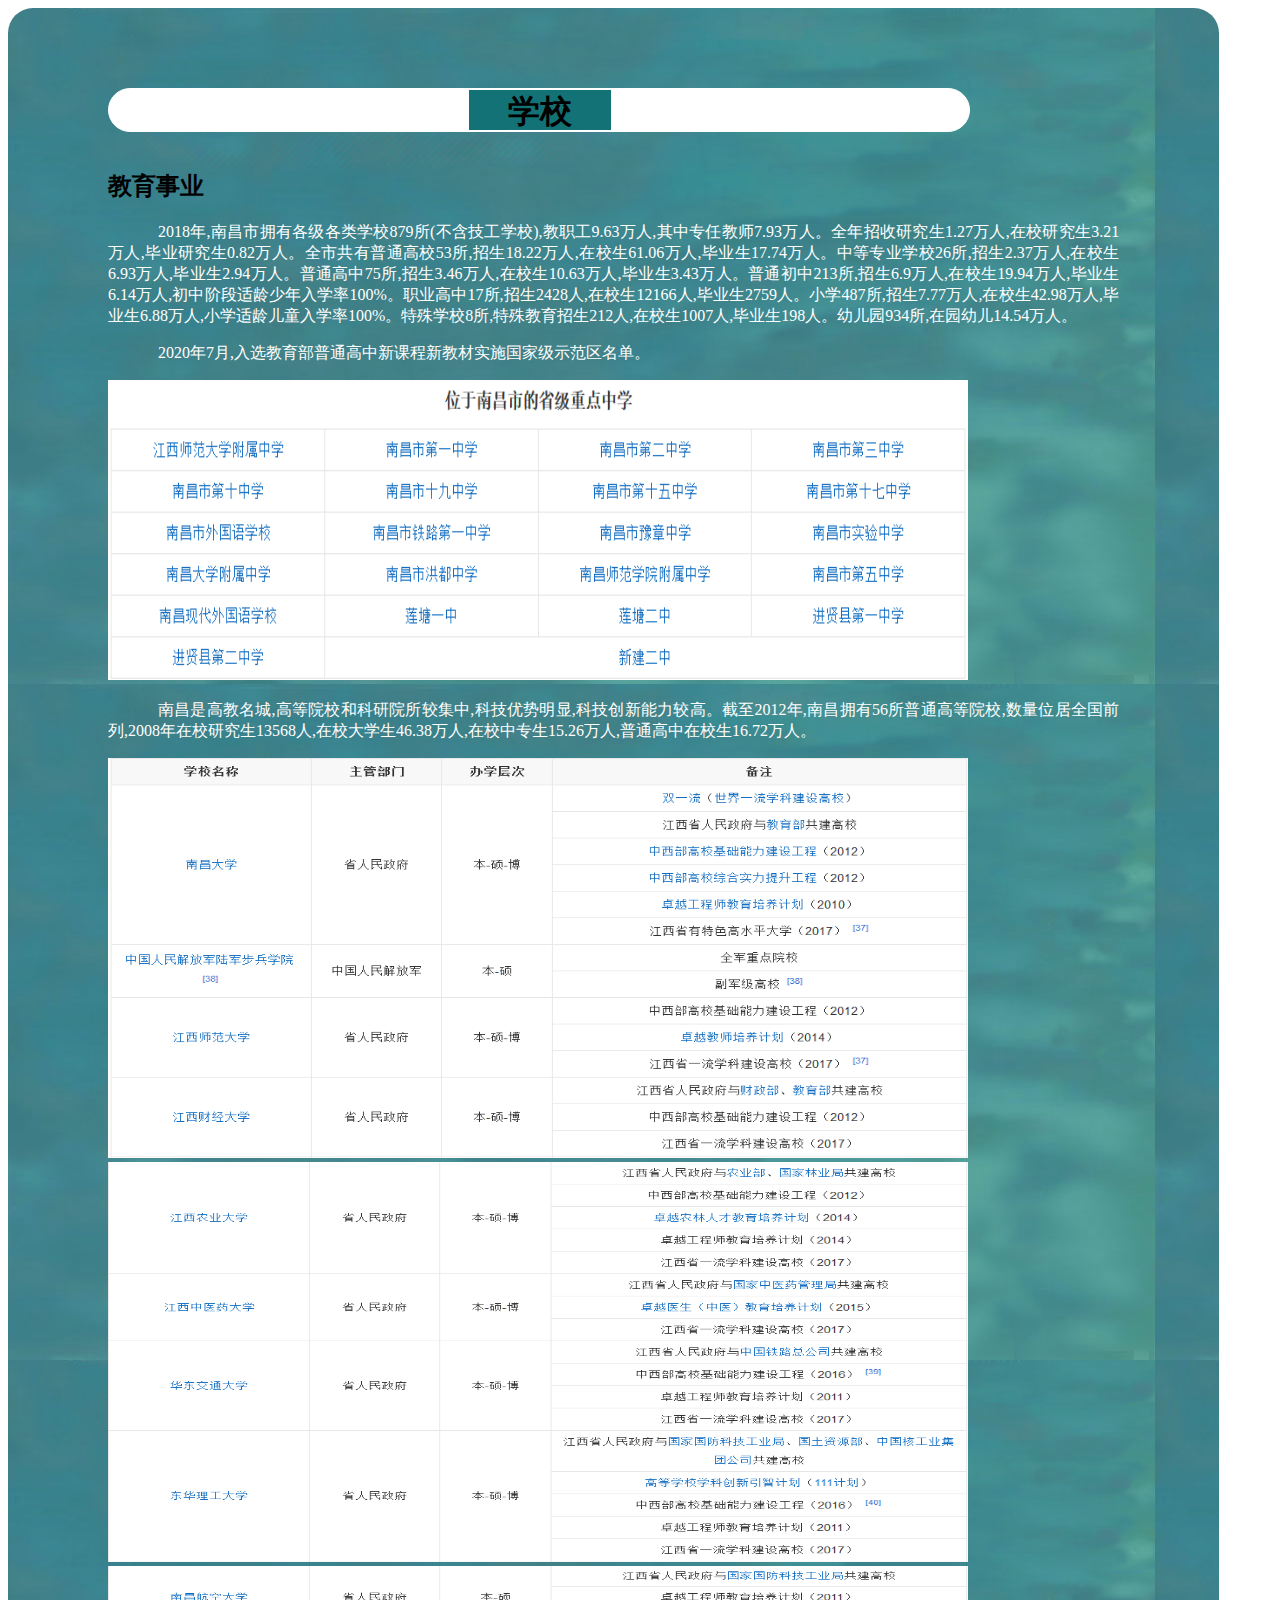
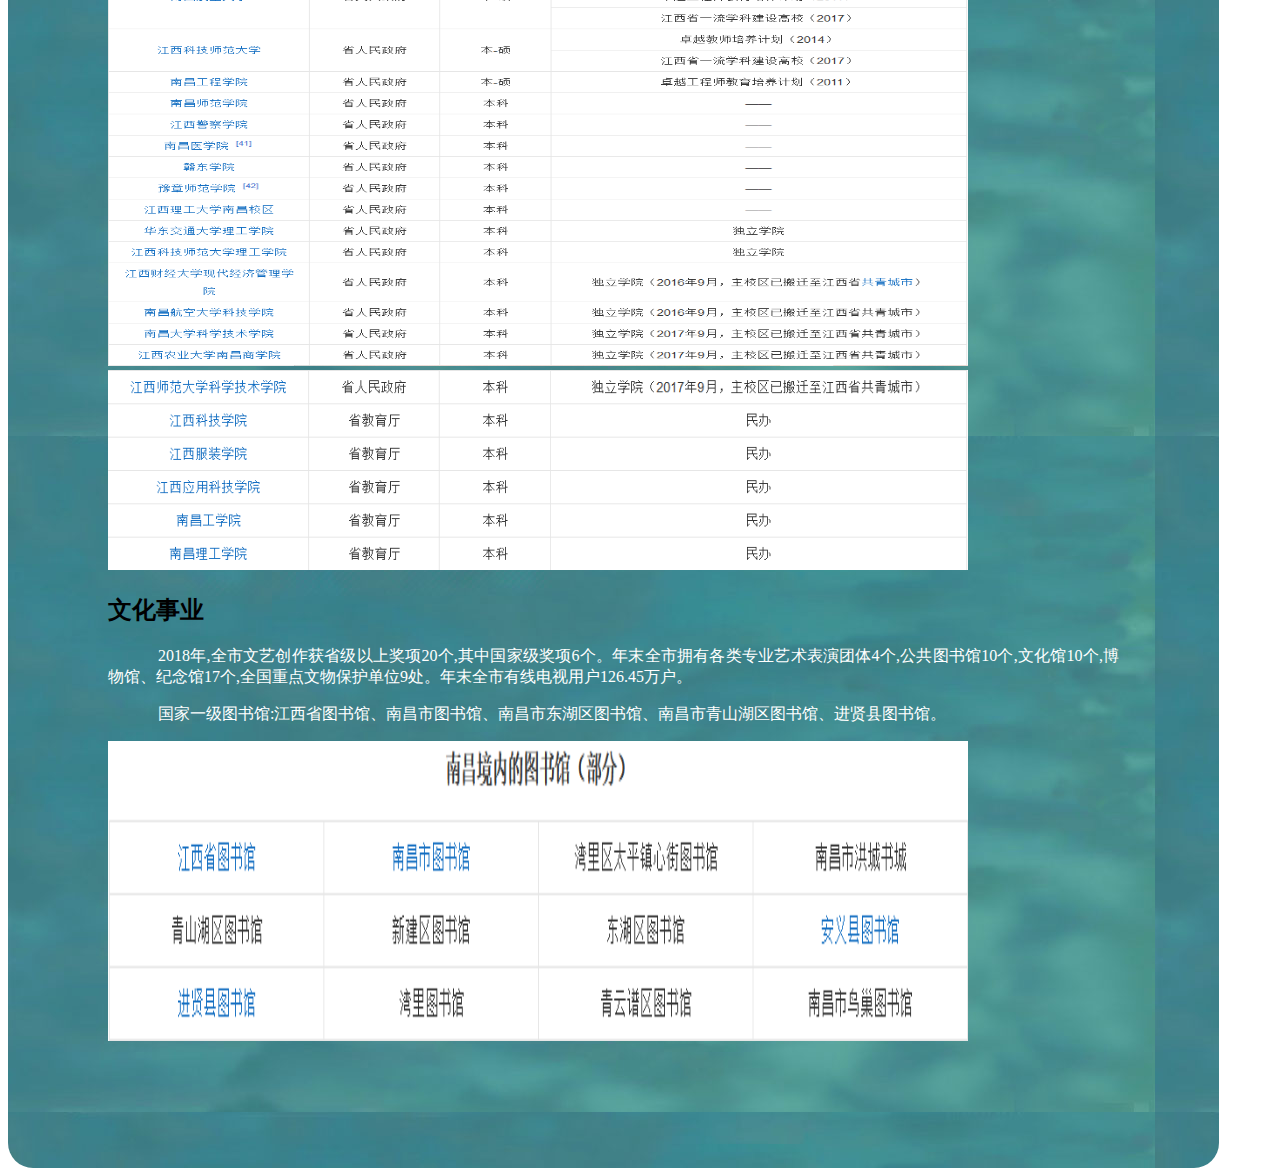
<file: 8.html>
<!DOCTYPE html>
<html lang="en">
<head>
    <meta charset="UTF-8">
    <meta http-equiv="X-UA-Compatible" content="IE=edge">
    <meta name="viewport" content="width=device-width, initial-scale=1.0">
    <title>学校</title>
    <link href="style.css" type="text/css" rel="stylesheet" />
    <style>
        .div9{
    border:2000px;
    padding:80px 100px; 
    width:80%;
    height: 2600px;
    border-radius:25px;
    background-image: url("img.1.jpg");
}
    </style>
</head>
<body>
    <div class="div9">
        <a id="学校"></a>
        <div class="h11">
            <div id="lj">
                <div style="background-color:rgb(255, 255, 255);"></div>
                <div style="background-color:rgb(18, 114, 117);" id="myBlueDiv"><h1 class="h111" style="text-align: center;">学校</h1></div>
                <div style="background-color:rgb(255, 255, 255);"></div>
            </div>
        </div>
        <br>
        <a id="教育事业"></a>
        <h2>教育事业</h2>
        <p>2018年,南昌市拥有各级各类学校879所(不含技工学校),教职工9.63万人,其中专任教师7.93万人。全年招收研究生1.27万人,在校研究生3.21万人,毕业研究生0.82万人。全市共有普通高校53所,招生18.22万人,在校生61.06万人,毕业生17.74万人。中等专业学校26所,招生2.37万人,在校生6.93万人,毕业生2.94万人。普通高中75所,招生3.46万人,在校生10.63万人,毕业生3.43万人。普通初中213所,招生6.9万人,在校生19.94万人,毕业生6.14万人,初中阶段适龄少年入学率100%。职业高中17所,招生2428人,在校生12166人,毕业生2759人。小学487所,招生7.77万人,在校生42.98万人,毕业生6.88万人,小学适龄儿童入学率100%。特殊学校8所,特殊教育招生212人,在校生1007人,毕业生198人。幼儿园934所,在园幼儿14.54万人。</p>
        <p>2020年7月,入选教育部普通高中新课程新教材实施国家级示范区名单。</p>
        <img src="20210620114202.png" width="860" height="300">
        <p>南昌是高教名城,高等院校和科研院所较集中,科技优势明显,科技创新能力较高。截至2012年,南昌拥有56所普通高等院校,数量位居全国前列,2008年在校研究生13568人,在校大学生46.38万人,在校中专生15.26万人,普通高中在校生16.72万人。</p>
        <img src="20210620114332.png" width="860" height="400">
        <img src="20210620114409.png" width="860" height="400">
        <img src="20210620114454.png" width="860" height="400">
        <img src="20210620114527.png" width="860" height="200">
        <a id="文化事业"></a>
        <h2>文化事业</h2>
        <p>2018年,全市文艺创作获省级以上奖项20个,其中国家级奖项6个。年末全市拥有各类专业艺术表演团体4个,公共图书馆10个,文化馆10个,博物馆、纪念馆17个,全国重点文物保护单位9处。年末全市有线电视用户126.45万户。</p>
        <p>国家一级图书馆:江西省图书馆、南昌市图书馆、南昌市东湖区图书馆、南昌市青山湖区图书馆、进贤县图书馆。</p>
        <img src="20210620114856.png" width="860" height="300">
    </div>
</body>
</html>
</file>
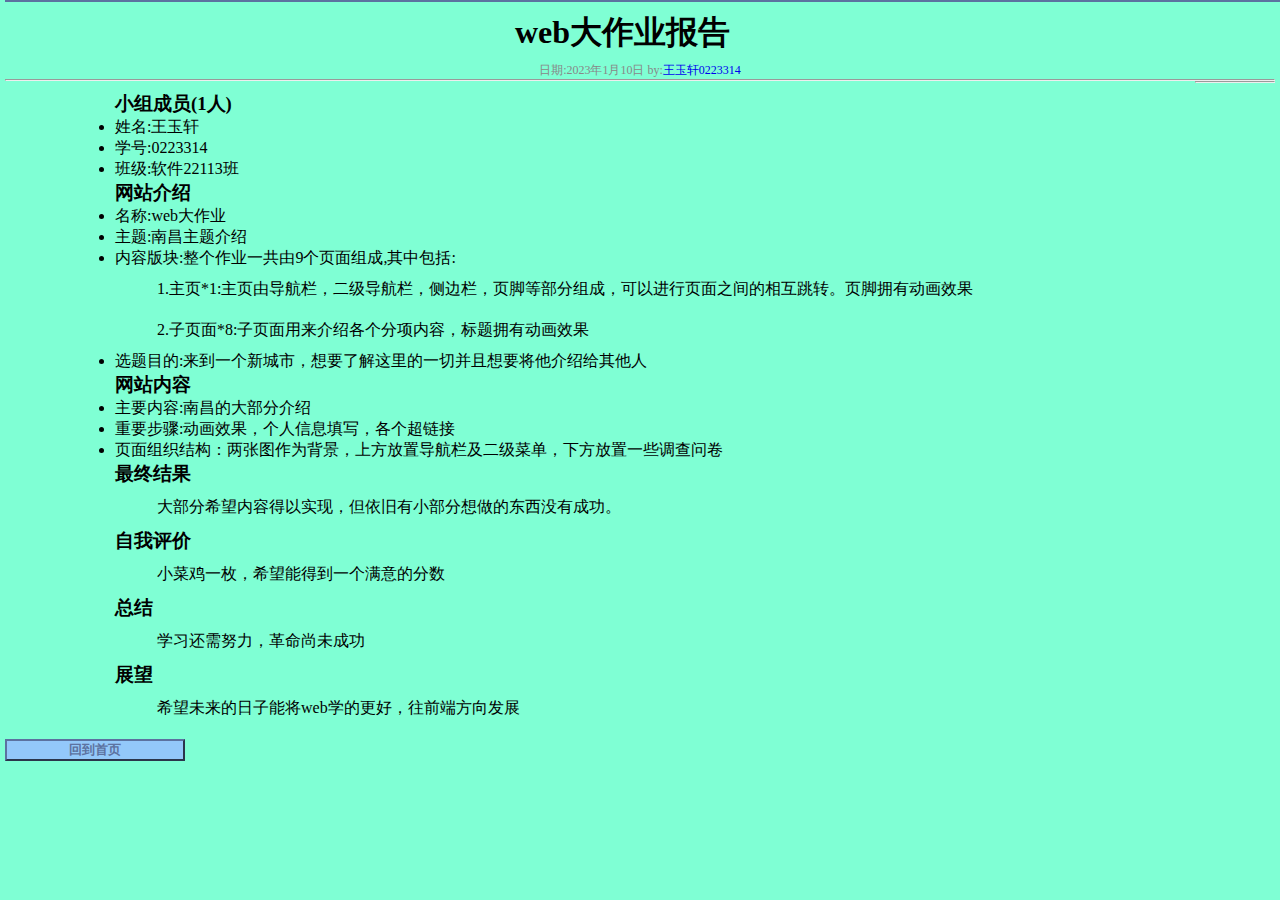
<file: 9.html>
<!DOCTYPE html>
<html lang="en">

<head>
    <meta charset="UTF-8">
    <meta http-equiv="X-UA-Compatible" content="IE=edge">
    <meta name="viewport" content="width=device-width, initial-scale=1.0">
    <title>作业报告</title>
    <link rel="stylesheet" href="report.css" >
</head>

<body>
    <div class="box01">
        <h1>web大作业报告</h1>
        <div class="gray">日期:2023年1月10日 by:<a href=" ">王玉轩0223314</a>
        </div>
        <hr>
    </div>
    <div class="box02">
        <h3 id="wyx">小组成员(1人)</h3>
        <ul>
            <li>姓名:王玉轩</li>
            <li>学号:0223314</li>
            <li>班级:软件22113班</li>
        </ul>
        <h3>网站介绍</h3>
        <ul>
            <li>名称:web大作业</li>
            <li>主题:南昌主题介绍</li>
            <li>内容版块:整个作业一共由9个页面组成,其中包括:
                <p>1.主页*1:主页由导航栏，二级导航栏，侧边栏，页脚等部分组成，可以进行页面之间的相互跳转。页脚拥有动画效果</p >
                <p>2.子页面*8:子页面用来介绍各个分项内容，标题拥有动画效果</p >
            </li>
            <li>选题目的:来到一个新城市，想要了解这里的一切并且想要将他介绍给其他人</li>
        </ul>
        <h3>网站内容</h3>
        <ul>
            <li>主要内容:南昌的大部分介绍</li>
            <li>重要步骤:动画效果，个人信息填写，各个超链接</li>
            <li>页面组织结构：两张图作为背景，上方放置导航栏及二级菜单，下方放置一些调查问卷</li>
        </ul>
        <h3>最终结果</h3>
        <p>大部分希望内容得以实现，但依旧有小部分想做的东西没有成功。</p >

        <h3>自我评价</h3>
        <p>小菜鸡一枚，希望能得到一个满意的分数</p >

        <h3>总结</h3>
        <p>学习还需努力，革命尚未成功</p >

        <h3>展望</h3>
        <p>希望未来的日子能将web学的更好，往前端方向发展</p >

    </div>
    <hr>
    <a href="英雄城南昌主题介绍网页.html"><button class="back">回到首页</button></a>
</body>

</html>
</file>
<file: style.css>
@charset "utf-8";
/* CSS Document */
.head{
    width: 70%;
    height: 500px;
    border: 1px solid rgb(20, 135, 150);
    box-sizing: border-box;
    margin: auto;
    box-shadow: 2px 4px 20px #000;
    background-image: url("img.2.jpg");
    background-repeat: no-repeat;
    background-position: center top;
    background-size: 100% 100%;
}

audio{
    display: none;
}
ul{
    list-style-type: none;
    margin: 0;
    padding: 0;
    overflow: hidden;
    background-image: url("img.1.jpg");
    /*background-color: rgb(1, 112, 112);*/
    opacity: 0.7;
    top: 0;
    
}
li {
float: left;
}

li a, .dropbtn {
    display: inline-block;
    color: white;
    text-align: center;
    padding: 14px 16px;
    text-decoration: none;
}
input[type=text], select {
    width: 100%;
    padding: 12px 20px;
    margin: 8px 0;
    display: inline-block;
    border: 1px solid #ccc;
    border-radius: 4px;
    box-sizing: border-box;
  }
  
input[type=submit] {
    width: 100%;
    background-color: #317581;
    color: white;
    padding: 14px 20px;
    margin: 8px 0;
    border: none;
    border-radius: 25px;
    cursor: pointer;
}
  
input[type=submit]:hover {
    background-color: #949494;
}
  
.div111 {
    position: absolute;
    left: 900px;
    top: 150px;
    border-radius: 25px;
    width: 20%;
    background-color: #1a7d78;
    opacity: 0.6;
    text-align: center;
}
.dropdown {
    display: inline-block;
}

.dropdown-content {
    display: none;
    position: absolute;
    background-color: #ffffff;
    min-width: 160px;
    box-shadow: 0px 8px 16px 0px rgb(0, 0, 0);
}

.dropdown-content a {
    color: black;
    padding: 12px 16px;
    text-decoration: none;
    display: block;
}

.dropdown-content a:hover {background-color: rgb(18, 114, 117)}

.dropdown:hover .dropdown-content {
    display: block;
}
li{
    float: left;
}

li a{
    display: block;
    color: rgb(255, 255, 255);
    text-align: center;
    padding: 14px 16px;
    text-decoration: none;
}

li a:hover{
    background-color: rgb(0, 0, 0);
}

li a.active {
color: white;
background-color: #000000;
}

video {
    width: 80%;
    height: 20%;
    padding: 10px 100px;
}

.h1{
    text-align: center;
    float: right;
    padding-right: 100px;
    margin-top: 14px;
    font-size: 15px;
    letter-spacing:10px;
    font-weight：900;
    font-family:"花纹云彩";
    text-shadow:1px 1px #ffffff;
    -webkit-animation: mymove 5s infinite; /* Chrome, Safari, Opera */
    animation: mymove 5s infinite;
}
    /* Chrome, Safari, Opera */
    @-webkit-keyframes mymove {
        50% {text-shadow: 10px 20px 30px rgb(0, 0, 0);}
    }

    /* Standard syntax */
    @keyframes mymove {
        50% {text-shadow: 10px 20px 30px rgb(0, 0, 0);}
    }
.div{
    width: 70%;
    height: 800px;
    border: 1px solid rgb(14, 102, 105);
    box-sizing: border-box;
    margin: auto;
    box-shadow: 2px 4px 20px #000;
    background-image: url("img.1.jpg");
    background-repeat: no-repeat;
    background-position: center top;
    background-size: 100% 100%;
}

.p1{
    text-align: center;
    /*padding-right: 100px;*/
    margin-top: 14px;
    font-size: 15px;
    letter-spacing:10px;
    font-weight：900;
    font-family:"花纹云彩";
    text-shadow:1px 1px #ffffff;
}

input[type=text] {
    width: 50%;
    padding: 10px 20px;
    margin: 8px 0;
    box-sizing: border-box;
    border: none;
    border-radius: 4px;
    background-color: #ffffff;
    color: rgb(0, 0, 0);
    opacity: 0.5;
}
select{
    width: 50%;
    padding: 10px 20px;
    margin: 8px 0;
    display: inline-block;
    border: 1px solid rgb(255, 255, 255);
    border-radius: 4px;
    box-sizing: border-box;
    opacity: 0.5;
}
.div2{
    border:2000px;
    padding:80px 100px; 
    width:80%;
    border-radius:25px;
}
p{
    text-align:justify;
    text-indent:50px;
    color:rgb(255, 255, 255);

}
.h11{
    border:1px solid #ffffff;
    padding:0px 280px; 
    background:#ffffff;
    width:300px;
    border-radius:25px;
    text-align: center;
}
.h11:hover {
    box-shadow: 0 12px 16px 0 rgba(0,0,0,0.24),0 17px 50px 0 rgba(0,0,0,0.19);
}

.div3{
    border:2000px;
    padding:80px 100px; 
    width:80%;
    height: 1000px;
    border-radius:25px;
}
div.img{
    float: left;
}
.img {
    margin: 56px;
    border: 1px solid rgb(255, 255, 255);
    float: left;
    width: 300px;
    height: 200px;
}
.img:hover {
    box-shadow: 0 12px 16px 0 rgba(0,0,0,0.24),0 17px 50px 0 rgba(0,0,0,0.19);
}
.div4{
    border:2000px;
    padding:80px 100px; 
    width:80%;
    height: 1000px;
    border-radius:25px;
}
.div5{
    border:2000px;
    padding:80px 100px; 
    width:80%;
    height: 1000px;
    border-radius:25px;
}
.div6{
    border:2000px;
    padding:80px 100px; 
    width:80%;
    height: 1500px;
    border-radius:25px;
}
.div7{
    border:2000px;
    padding:100px 100px; 
    width:80%;
    height: 1200px;
    border-radius:25px;
}
.div8{
    border:2000px;
    padding:80px 100px; 
    width:80%;
    height: 3000px;
    border-radius:25px;
}
.div9{
    border:2000px;
    padding:80px 100px; 
    width:80%;
    height: 2600px;
    border-radius:25px;
}
#main {
    width: 1000px;
    height: 210px;
    border: 1px solid #c3c3c3;
    display: flex;
    }
#lj{
    width: 300px;
    border: 1px solid #ffffff;
    height: 40px;
    text-align: center;
    display: flex;
}
#lj div:nth-of-type(1) {flex-grow: 1;}
#lj div:nth-of-type(2) {flex-grow: 1;}
#lj div:nth-of-type(3) {flex-grow: 1;}

#myBlueDiv
    {
    animation:mymove 5s infinite;
    /*Safari 和 Chrome:*/
    -webkit-animation:mymove 5s infinite;
    }

    @keyframes mymove
    {
    50% {flex-grow:8;}
    }

    /*Safari 和 Chrome:*/
    @-webkit-keyframes mymove
    {
    50% {flex-grow:8;}
    }
#main div:nth-of-type(1) {flex-grow: 1;}
#main div:nth-of-type(2) {flex-grow: 1;}
#main div:nth-of-type(3) {flex-grow: 1;}

#myBlueDiv
    {
    animation:mymove 5s infinite;
    /*Safari 和 Chrome:*/
    -webkit-animation:mymove 5s infinite;
    }

    @keyframes mymove
    {
    50% {flex-grow:8;}
    }

    /*Safari 和 Chrome:*/
    @-webkit-keyframes mymove
    {
    50% {flex-grow:8;}
    }
    .h111{
        padding: 0px;
        margin: 0px;
    }
</file>
<file: report.css>
* {
        margin: 0;
        padding: 0;
    }
    
    body {
        margin: 0 auto;
        font: 16px/28px;
        width: 1270px;
        background-color: aquamarine;
        background-repeat: no-repeat;
        background-position: top center;
    }
    h1 {
        display: inline-flex;
        margin: 0 auto;
        height: 60px;
        width: 1270px;
        padding: 0px 510px;
        border-top: 2px solid #5c72a0;
        line-height: 60px;
       
        font-weight: 700;
        text-align: center;
    }
    a {
        text-decoration: none;
    }
    p {
        padding: 10px;
        border-collapse: collapse;
        text-indent: 2em;
    }
    .gray {
        color: #888;
        font-size: 12px;
        text-align: center;
    }
    .search {
        color: #5c72a0;
    
        width: 170px;  
    }
    .btn {
        font-weight: 700;
        color: #5c72a0;
        background-color: #93c8fa;
        border-color: #5c72a0;
    }
    .box02 {
        margin: 0 auto;
        float: left;
        width: 1070px;
        font-size: 16px;
        margin-left: 100px;
        padding: 10px;
        
    }
    .back {
        background-color: #93c8fa;
        border-color: #5c72a0;
        color: #5c72a0;
        width: 180px;
        font-weight: 700;
    }
</file>
